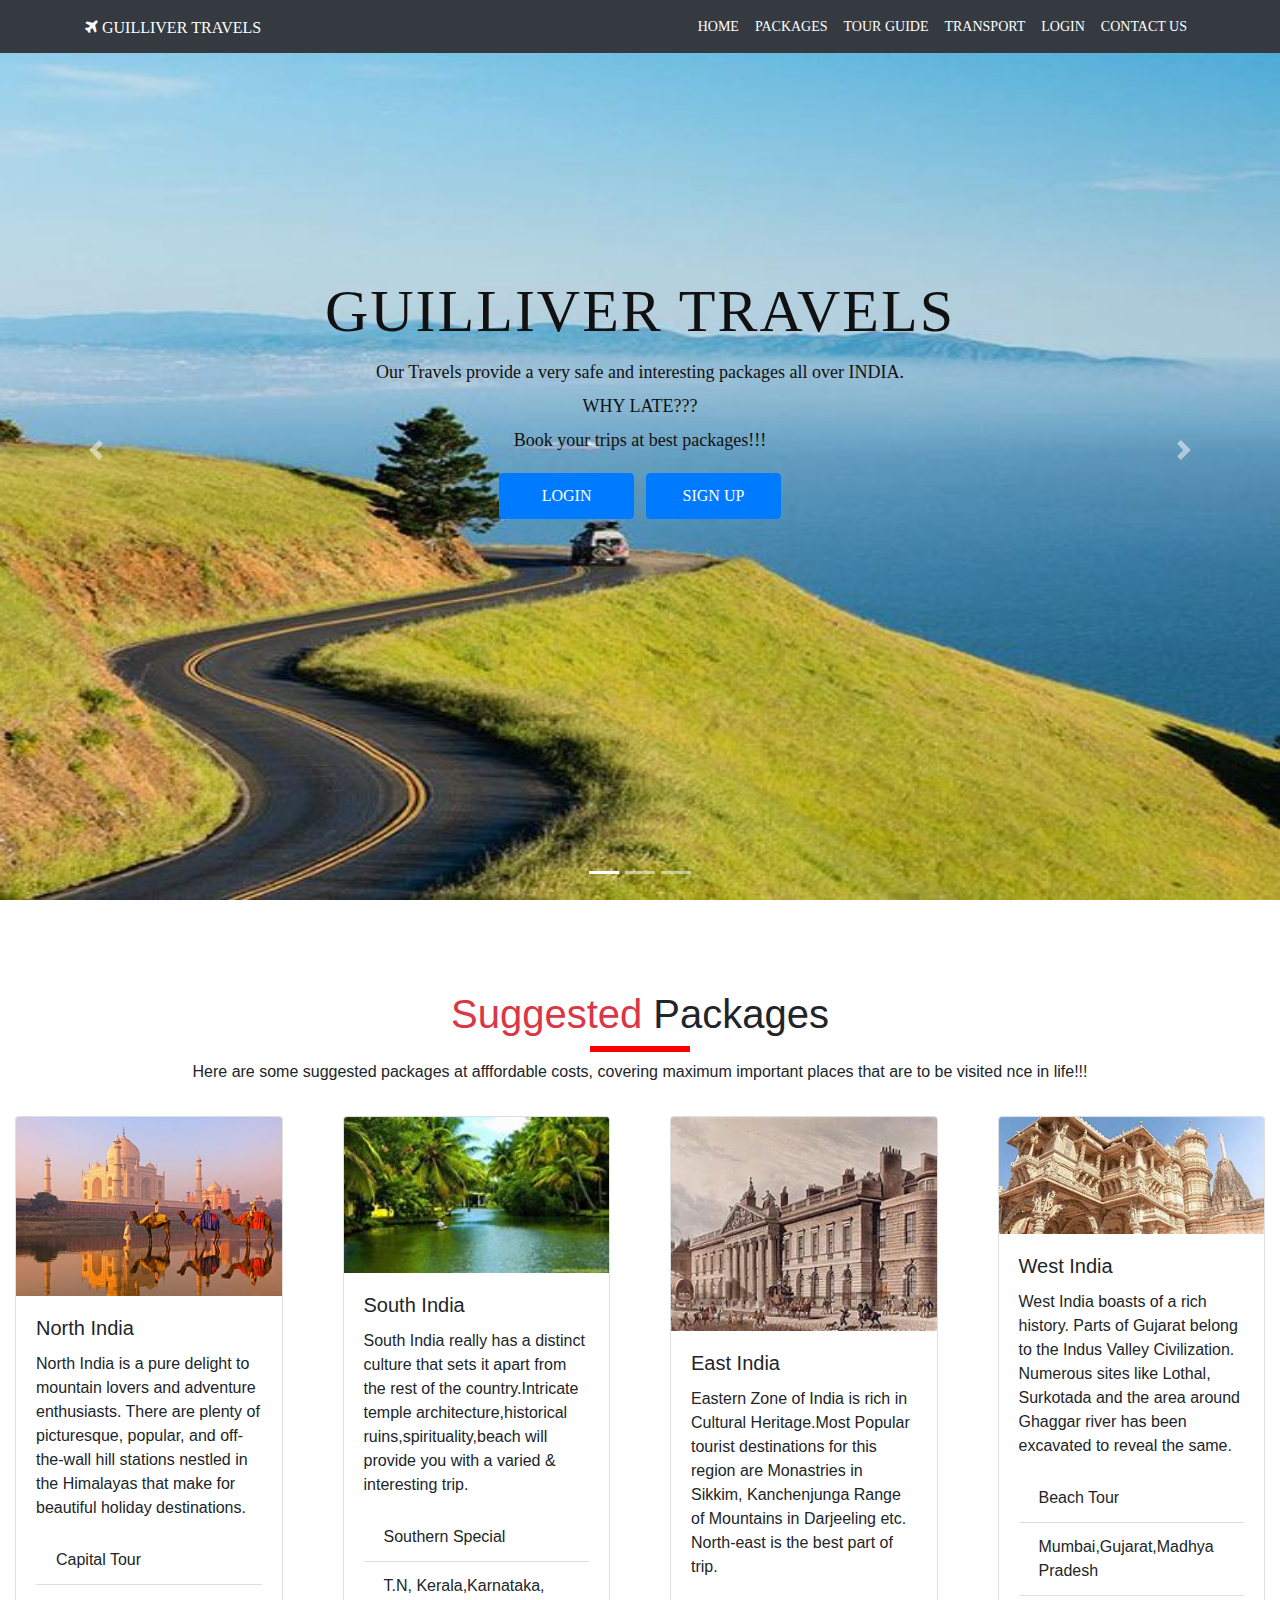
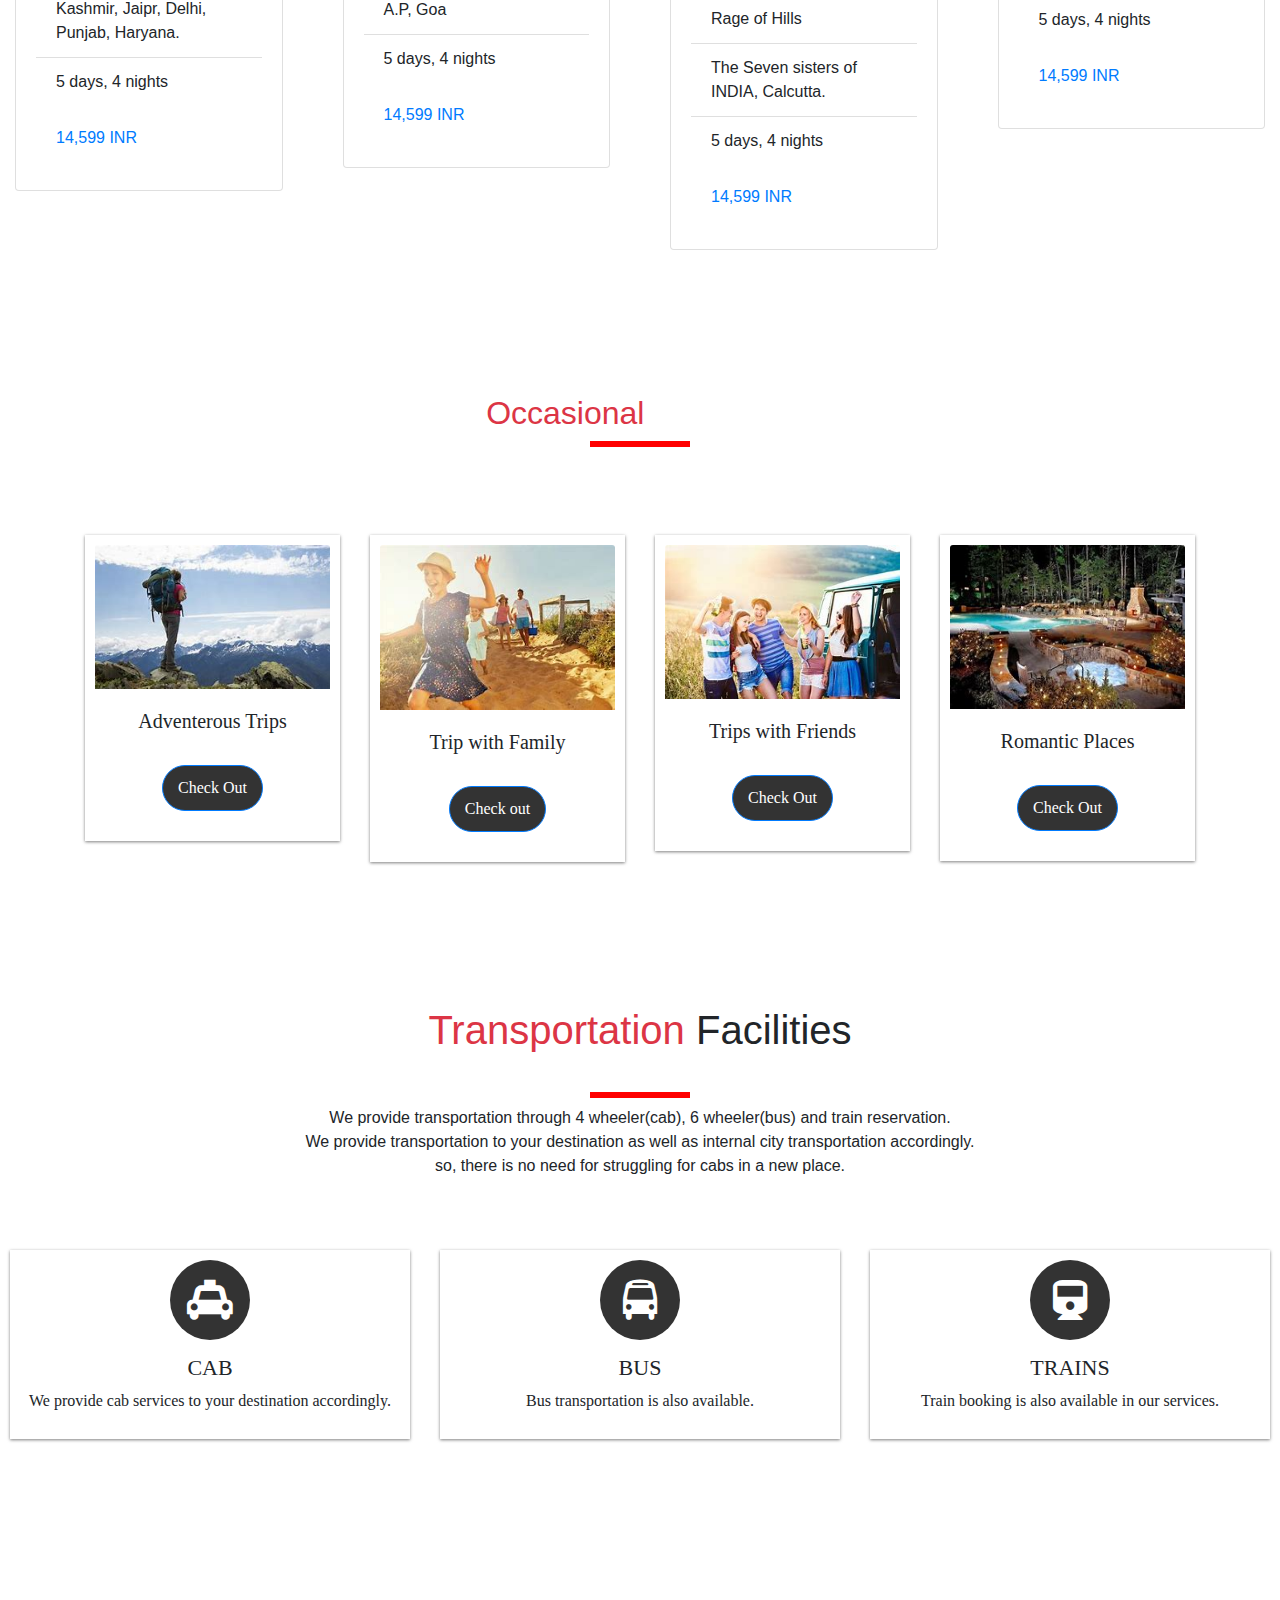
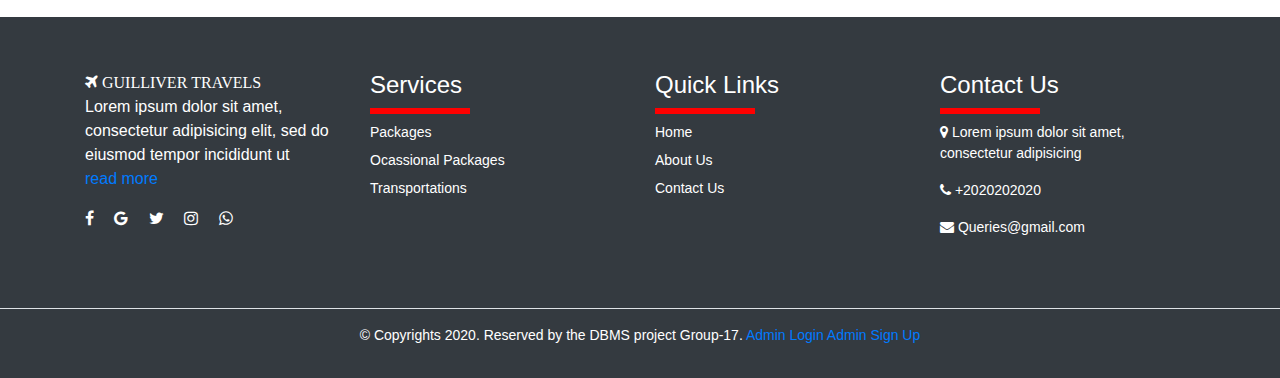
<file: travel-website/index.html>
<!DOCTYPE html>
<html lang="en" dir="ltr">
  <head>
    <meta charset="utf-8">
    <meta name="viewport" content="width-device-width, initial-scale=1.0">
    <title>Gulliver Travels</title>
    <link rel="stylesheet" href="style.css">
    <link rel="stylesheet" href="https://cdn.jsdelivr.net/npm/bootstrap@4.5.3/dist/css/bootstrap.min.css">
    <link rel="stylesheet" href="https://cdnjs.cloudflare.com/ajax/libs/twitter-bootstrap/4.5.3/css/bootstrap.min.css">
    <link rel="stylesheet" href="https://stackpath.bootstrapcdn.com/font-awesome/4.7.0/css/font-awesome.min.css">
    <link rel="stylesheet" href="https://fonts.googleapis.com/css?family=Teko&display=swap">
  </head>
  <body>


    <nav class="navbar navbar-expand-lg navbar-light fixed-top bg-dark ">
      <div class="container">
      <i class="fa fa-plane text-white" aria-hidden="true">  GUILLIVER TRAVELS</i>
      <button class="navbar-toggler" type="button" data-toggle="collapse" data-target="#navbarSupportedContent" aria-controls="navbarSupportedContent" aria-expanded="false" aria-label="Toggle navigation">
      <i class="fa fa-bars"></i>
      </button>

      <div class="collapse navbar-collapse" id="navbarSupportedContent">
       <ul class="navbar-nav ml-auto">
         <li class="nav-item active">
           <a class="nav-link" href="#">Home</a>
         </li>
         <li class="nav-item">
           <a class="nav-link" href="#Packs">Packages</a>
         </li>
         <li class="nav-item">
           <a class="nav-link" href="#Tours">Tour Guide</a>
         </li>
         <li class="nav-item">
           <a class="nav-link" href="#transport">Transport</a>
         </li>
         <li class="nav-item">
           <a class="nav-link" href="login.html">Login</a>
         </li>
         <li class="nav-item">
           <a class="nav-link" href="#contact">Contact Us</a>
         </li>
    </ul>
  </div>
</div>
</nav>


   <div id="carouselExampleIndicators" class="carousel slide" data-ride="carousel">
  <ol class="carousel-indicators">
    <li data-target="#carouselExampleIndicators" data-slide-to="0" class="active"></li>
    <li data-target="#carouselExampleIndicators" data-slide-to="1"></li>
    <li data-target="#carouselExampleIndicators" data-slide-to="2"></li>
  </ol>
  <div class="carousel-inner">
    <div class="carousel-item active">
      <img src="1.jpg" class="d-block w-100" alt="...">
      <div class="carousel-caption d-none d-md-block">
       <h5 class="animated bounceInRight" style="animation-delay: 1s">Guilliver Travels</h5>
       <p class="animated bounceInLeft" style="animation-delay: 3s">Our Travels provide a very safe and interesting packages all over INDIA.<br> WHY LATE???<BR>Book your trips at best packages!!!</p>
       <p class="animated ZoomIn" style="animation-delay: 1s"><a class="btn btn-primary col-md-3" href="login.html">Login</a> <a class="btn btn-primary col-md-3 ml-2" href="usignup.html">Sign Up</a></p>
     </div>
    </div>

    <div class="carousel-item">
      <img src="2.jpg" class="d-block w-100" alt="...">
      <div class="carousel-caption d-none d-md-block">
        <h5 class="animated slideInDown" style="animation-delay: 1s">Guilliver Travels</h5>
        <p class="animated fadeInUp" style="animation-delay: 2s">Our Travels provide a very safe and interesting packages all over INDIA.<br> WHY LATE???<BR>Book your trips at best packages!!!</p>
         <p class="animated ZoomIn" style="animation-delay: 1s"><a class="btn btn-primary col-md-3" href="login.html">Login</a><a class="btn btn-primary col-md-3 ml-2" href="usignup.html">Sign Up</a></p>
      </div>
    </div>
    <div class="carousel-item">
      <img src="5.jpg" class="d-block w-100" alt="...">
      <div class="carousel-caption d-none d-md-block">
        <h5 class="animated ZoomIn" style="animation-delay: 1s">Guilliver Travels</h5>
        <p class="animated fadeInLeft" style="animation-delay: 2s">Our Travels provide a very safe and interesting packages all over INDIA.<br> WHY LATE???<BR>Book your trips at best packages!!!</p>
          <p class="animated ZoomIn" style="animation-delay: 1s"><a class="btn btn-primary col-md-3" href="login.html">Login</a><a class="btn btn-primary col-md-3 ml-2" href="usignup.html">Sign Up</a></p>
      </div>
    </div>
  </div>
  <a class="carousel-control-prev" href="#carouselExampleIndicators" role="button" data-slide="prev">
    <span class="carousel-control-prev-icon" aria-hidden="true"></span>
    <span class="sr-only">Previous</span>
  </a>
  <a class="carousel-control-next" href="#carouselExampleIndicators" role="button" data-slide="next">
    <span class="carousel-control-next-icon" aria-hidden="true"></span>
    <span class="sr-only">Next</span>
  </a>
</div>
</div>


<script src="https://code.jquery.com/jquery-3.5.1.slim.min.js"></script>
<script src="https://cdn.jsdelivr.net/npm/popper.js@1.16.1/dist/umd/popper.min.js"></script>
<script src="https://cdn.jsdelivr.net/npm/bootstrap@4.5.3/dist/js/bootstrap.min.js"></script>


<section id=Packs>
<section class="featured">
  <div class="navya">
    <div class="row">
      <div class="col-md-12 text-center">
          <h1 class="section-title"><span class="text-danger">Suggested</span>
            Packages</h1>
            <div class="underline mr-auto ml-auto mb-2"></div>
            <p> Here are some suggested packages at afffordable costs, covering maximum important places that are to be visited nce in life!!!</p>
      </div>
    </div>
    <div class="card-deck">
      <div class="col-md-3 mt-3">
  <div class="card">
    <img src="north.jpg" class="card-img-top" alt="...">
    <div class="card-body">
      <h5 class="card-title">North India</h5>
      <p class="card-text">North India is a pure delight to mountain lovers and adventure enthusiasts. There are plenty of picturesque, popular, and off-the-wall hill stations nestled in the Himalayas that make for beautiful holiday destinations.</p>
      <ul class="list-group list-group-flush">
        <li class="list-group-item">Capital Tour</li>
        <li class="list-group-item">Kashmir, Jaipr, Delhi, Punjab, Haryana.</li>
       <li class="list-group-item">5 days, 4 nights</li>
     </ul>
     <div class="card-body">
      <a href="#" class="card-link">14,599 INR</a>
     </div>
    </div>
  </div>
</div>
  <div class="col-md-3 mt-3">
  <div class="card">
    <img src="south.jpg" class="card-img-top" alt="...">
    <div class="card-body">
      <h5 class="card-title">South India</h5>
      <p class="card-text">South India really has a distinct culture that sets it apart from the rest of the country.Intricate temple architecture,historical ruins,spirituality,beach will provide you with a varied & interesting trip.</p>
      <ul class="list-group list-group-flush">
    <li class="list-group-item">Southern Special</li>
    <li class="list-group-item">T.N, Kerala,Karnataka, A.P, Goa</li>
    <li class="list-group-item">5 days, 4 nights</li>
  </ul>
  <div class="card-body">
    <a href="#" class="card-link">14,599 INR</a>
  </div>
    </div>
  </div>
</div>
  <div class="col-md-3 mt-3">
  <div class="card">
    <img src="east.jpg" class="card-img-top" alt="...">
    <div class="card-body">
      <h5 class="card-title">East India</h5>
      <p class="card-text">Eastern Zone of India is rich in Cultural Heritage.Most Popular tourist destinations for this region are Monastries in Sikkim, Kanchenjunga Range of Mountains in Darjeeling etc. North-east is the best part of trip.</p>
      <ul class="list-group list-group-flush">
    <li class="list-group-item">Rage of Hills</li>
    <li class="list-group-item">The Seven sisters of INDIA, Calcutta.</li>
    <li class="list-group-item">5 days, 4 nights</li>
  </ul>
  <div class="card-body">
    <a href="#" class="card-link">14,599 INR</a>
  </div>
    </div>
  </div>
</div>
<div class="col-md-3 mt-3">
<div class="card">
  <img src="west.jpg" class="card-img-top" alt="...">
  <div class="card-body">
    <h5 class="card-title">West India</h5>
    <p class="card-text">West India boasts of a rich history. Parts of Gujarat belong to the Indus Valley Civilization. Numerous sites like Lothal, Surkotada and the area around Ghaggar river has been excavated to reveal the same.</p>
    <ul class="list-group list-group-flush">
    <li class="list-group-item">Beach Tour</li>
    <li class="list-group-item">Mumbai,Gujarat,Madhya Pradesh</li>
    <li class="list-group-item">5 days, 4 nights</li>
  </ul>
  <div class="card-body">
    <a href="#" class="card-link">14,599 INR</a>
  </div>
  </div>
</div>
</div>
</div>
</div>
</section>
</section>



<section id="Tours">
<section class="section text-center bg-occasions">
  <div class="container">
    <div class="row">
      <div class="col-md-12">
        <h2 class="section-title text-center text-white">
           <span class="text-danger">Occasional</span>
           Packages
        </h2>
        <div class="underline mr-auto ml-auto mb-2"></div>
        <p class="section-subtitle text-center text-white">Confused about the Trip plan???<br>
          We suggest trips according to your occassions, take a look at the suggested places.</p>
      </div>
    </div>
    <div class="row">
      <div class=" col-md-3 mt-3">
        <div class="single-service">
          <img src="7.jpg" class="card-img-top" >
          <div class="card-body">
            <h5 class="card-title">Adventerous Trips</h5>
            <a href="https://www.thrillophilia.com/blog/bucket-list-ideas-for-adventure-travellers-in-india/" class="btn btn-primary">Check Out</a>
          </div>
        </div>
      </div>
      <div class="col-md-3 mt-3">
        <div class="single-service">
          <img src="8.jpg" class="card-img-top">
          <div class="card-body">
            <h5 class="card-title">Trip with Family</h5>
            <a href="https://traveltriangle.com/blog/best-family-holiday-destinations-in-india/" class="btn btn-primary">Check out</a>
          </div>
        </div>
      </div>
      <div class=" col-md-3 mt-3">
        <div class="single-service">
          <img src="9.jpg" class="card-img-top" alt="...">
          <div class="card-body">
            <h5 class="card-title">Trips with Friends</h5>
            <a href="https://www.treebo.com/blog/places-to-visit-in-india-with-friends/" class="btn btn-primary">Check Out</a>
          </div>
        </div>
      </div>
      <div class=" col-md-3 mt-3">
        <div class="single-service">
          <img src="10.jpg" class="card-img-top" alt="...">
          <div class="card-body">
            <h5 class="card-title">Romantic Places</h5>
            <a href="https://www.treebo.com/blog/romantic-places-to-visit-in-india/#:~:text=1%20Agra.%20Not%20just%20India%2C%20but%20even%20the,10%20Rann%20of%20Kutch.%20...%20More%20items...%20" class="btn btn-primary">Check Out</a>
          </div>
        </div>
      </div>
    </div>
  </div>
</section>
</section>


<section id="transport">
<section class="features">
  <h1><span class="text-danger">Transportation</span>
     Facilities</h1>
     <div class="underline mr-auto ml-auto mb-2"></div>
     <p class="text-center">We provide transportation through 4 wheeler(cab), 6 wheeler(bus) and train reservation.<br>We provide transportation to your destination as well as internal city transportation accordingly. <br>so, there is no need for struggling for cabs in a new place. </p>
<div class="services">
  <div class="contains">
    <div class="row">
      <div class="col-lg-4 col-md-3 mt-3">
        <article class="single-service" >
           <div class="icon-box"><i class="fa fa-cab"></i></div>
           <h2>Cab</h2>
          <p>We provide cab services to your destination accordingly.</p>
        </article>
      </div>
      <div class="col-lg-4 col-md-6 mt-3">
        <article class="single-service">
          <div class="icon-box"><i class="fa fa-bus"></i></div>
          <h2>Bus</h2>
          <p>Bus transportation is also available.</p>
        </article>
      </div>
      <div class="col-lg-4 col-md-6 mt-3">
        <article class="single-service">
          <div class="icon-box"><i class="fa fa-train"></i></div>
          <h2>Trains</h2>
          <p>Train booking is also available in our services.</p>
        </article>
      </div>
    </div>
  </div>
</div>
</section>
</transport>



<section id="contact">
<footer class="bg-dark mt-5">
  <section class="section">
    <div class="container">
      <div class="row ">
        <div class="col-md-3">
             <i class="fa fa-plane text-white" aria-hidden="true">  GUILLIVER TRAVELS</i>
           <p class="text-white">Lorem ipsum dolor sit amet, consectetur adipisicing elit, sed do
             eiusmod tempor incididunt ut<br>
            <a href="#">read more</a>
           </p>
        <div class="footer-social-media">
          <i class="fa fa-facebook text-white mr-3"></i>
          <i class="fa fa-google text-white mr-3"></i>
          <i class="fa fa-twitter text-white mr-3"></i>
          <i class="fa fa-instagram text-white mr-3"></i>
          <i class="fa fa-whatsapp text-white mr-3"></i>
        </div>
      </div>
      <div class="col-md-3">
        <h4 class="text-white">Services</h4>
        <div class="underline  mb-2"></div>
        <div class="footer-link"><a href="#" class="text-white" >Packages</a></div>
          <div class="footer-link"><a href="#" class="text-white" >Ocassional Packages</a></div>
            <div class="footer-link"><a href="#" class="text-white">Transportations</a></div>
      </div>
      <div class="col-md-3">
        <h4 class="text-white">Quick Links</h4>
        <div class="underline  mb-2"></div>
        <div class="footer-link"><a href="#" class="text-white" >Home</a></div>
          <div class="footer-link"><a href="#" class="text-white" >About Us</a></div>
            <div class="footer-link"><a href="#" class="text-white">Contact Us</a></div>
      </div>
      <div class="col-md-3">
        <h4 class="text-white">Contact Us</h4>
        <div class="underline  mb-2"></div>
        <p class="text-white f-14">
         <i class="fa fa-map-marker"></i>
          Lorem ipsum dolor sit amet, consectetur adipisicing</p>
          <p class="text-white f-14">
           <i class="fa fa-phone"></i>
            <a href="tel:+2020202020" class="text-white">+2020202020</p>
            <p class="text-white f-14">
             <i class="fa fa-envelope"></i>
                <a href="mailto:navyavinnakota0905@gmail.com" class="text-white">Queries@gmail.com</p>

      </div>
        </div>
      </div>
  </section>


  <section class="py-3 border-top">
    <div class="container">
      <div class="row">
        <div class="col-md-12 text-center">
          <p class="text-white f-14">
            &copy; Copyrights 2020. Reserved by the DBMS project Group-17.
            <a href="login2.html">Admin Login</a>
            <a href="admin reg.html">Admin Sign Up</a>
          </p>

        </div>
      </div>
    </div>
  </section>
</footer>
</section>


  </body>
</html>
</file>
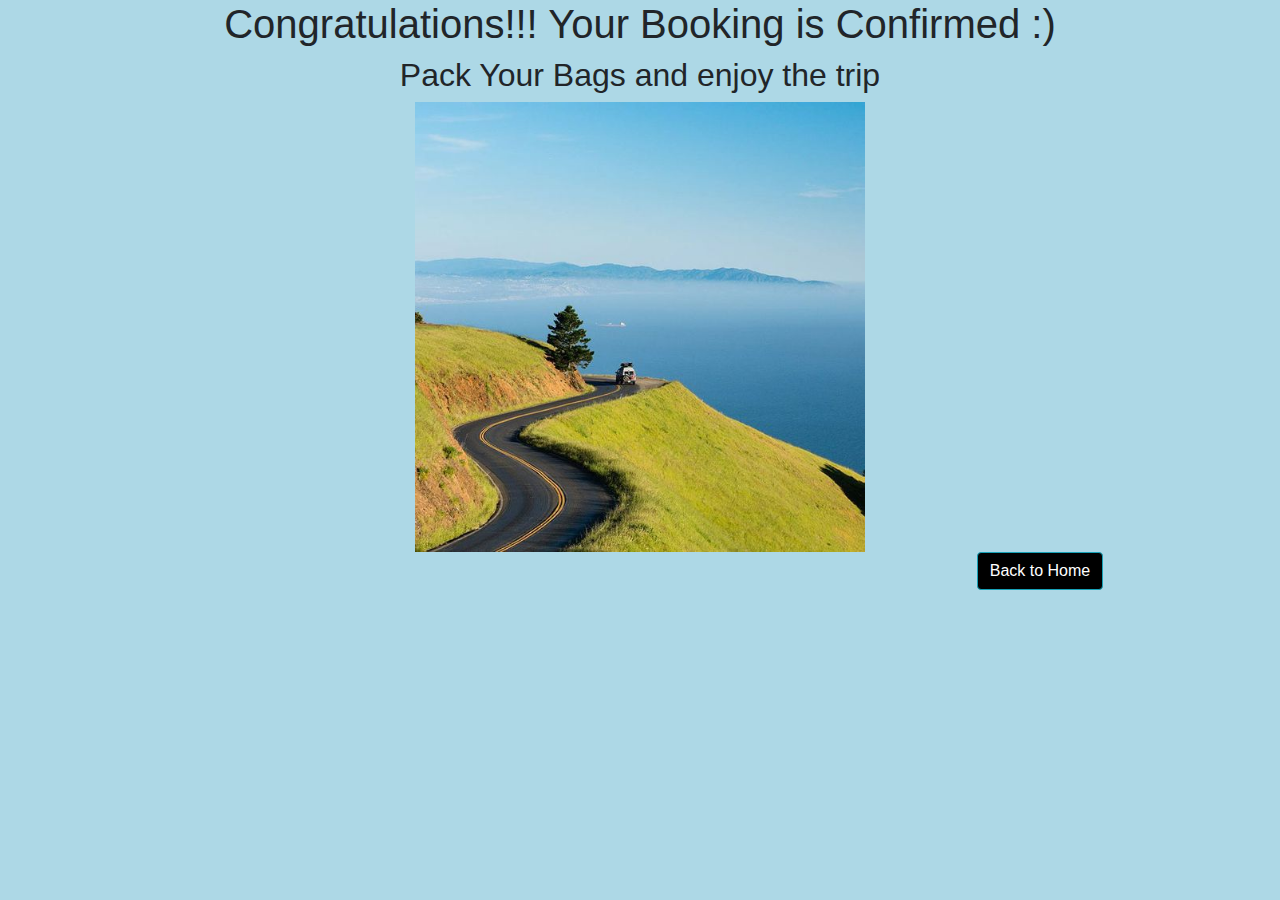
<file: travel-website/acknoweldgement.html>
<!DOCTYPE html>
<html lang="en" dir="ltr">
  <head>
    <meta charset="utf-8">
    <title>acknoweldgement</title>
    <link rel="stylesheet" href="style.css">
    <link rel="stylesheet" href="https://cdn.jsdelivr.net/npm/bootstrap@4.5.3/dist/css/bootstrap.min.css">
    <link rel="stylesheet" href="https://cdnjs.cloudflare.com/ajax/libs/twitter-bootstrap/4.5.3/css/bootstrap.min.css">
    <link rel="stylesheet" href="https://stackpath.bootstrapcdn.com/font-awesome/4.7.0/css/font-awesome.min.css">
    <link rel="stylesheet" href="https://fonts.googleapis.com/css?family=Teko&display=swap">
    <style>
      body{
        background-color: lightblue;
      }
     .pic{
       max-height: 450px;
     }
     .home{
       margin-left: 800px;

     }
     .btn {
       background-color: black;
     }
     .btn:hover {
       background-color: red;
     }
    </style>
  </head>
  <body>
    <center>
 <h1>Congratulations!!! Your Booking is Confirmed :)</h1>
 <h2> Pack Your Bags and enjoy the trip</h2>

 <div class="container">
    <img  class="pic" src="1.jpg" alt="">
</div>
<div class="home">
    <a href="userprofile.html" class="btn btn-info" role="button">Back to Home</a>
</div>
</center>
  </body>
</html>
</file>
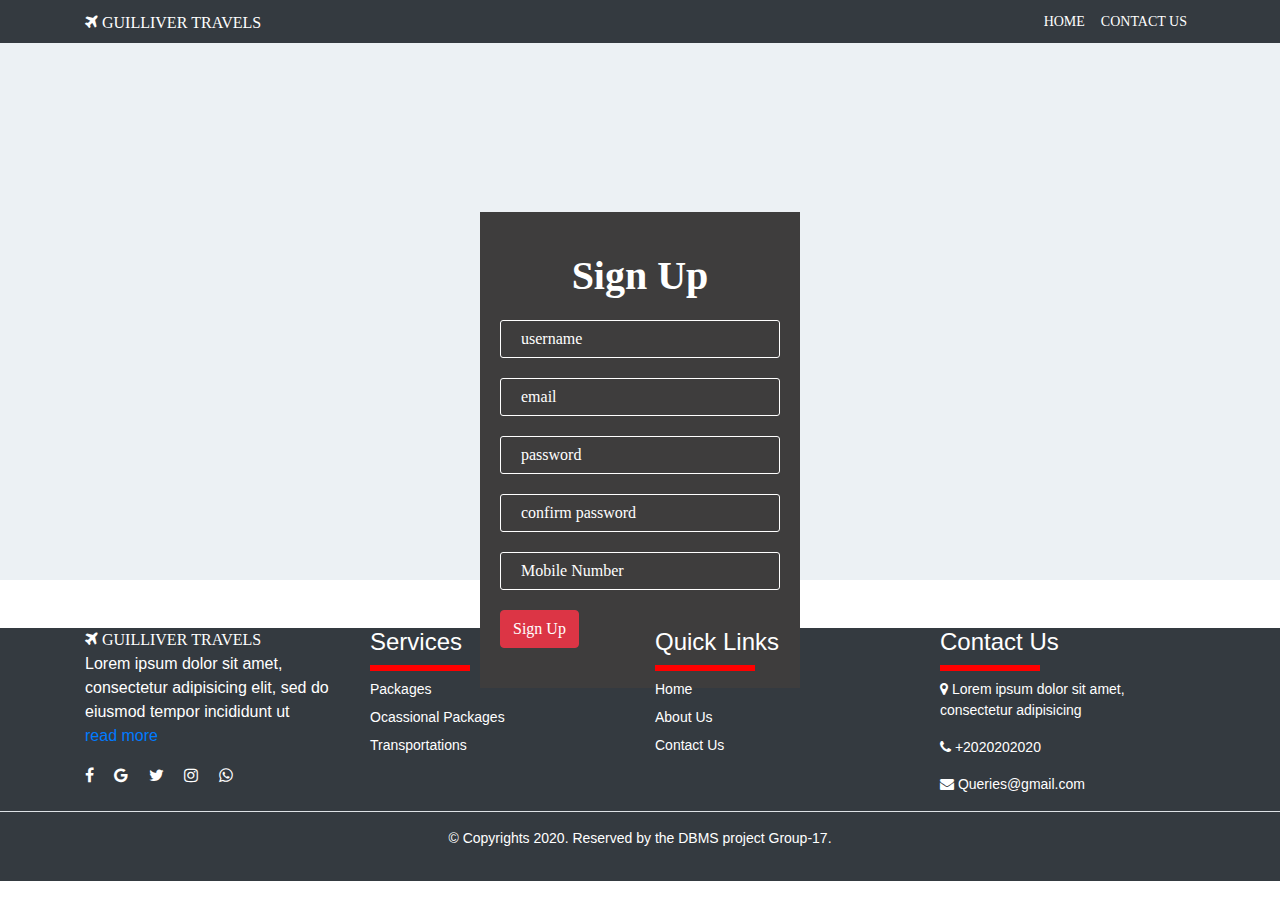
<file: travel-website/admin reg.html>
<!DOCTYPE html>
<html lang="en" dir="ltr">
  <head>
    <meta charset="utf-8">
    <title>Admin Registration</title>
    <link rel="stylesheet" href="https://cdn.jsdelivr.net/npm/bootstrap@4.5.3/dist/css/bootstrap.min.css">
    <link rel="stylesheet" href="https://cdnjs.cloudflare.com/ajax/libs/twitter-bootstrap/4.5.3/css/bootstrap.min.css">
    <link rel="stylesheet" href="https://stackpath.bootstrapcdn.com/font-awesome/4.7.0/css/font-awesome.min.css">
    <link rel="stylesheet" href="https://fonts.googleapis.com/css?family=Teko&display=swap">
    <style>
    * {
margin: 0;
padding: 0;
box-sizing: border-box;
}

.navbar-nav a{
font-family: apple;
font-size: 14px;
text-transform: uppercase;
font-weight: normal;
}


.navbar-light .navbar-nav .active > .nav-link, .navbar-light .navbar-nav .nav-link.active, .navbar-light .navbar-nav .nav-link.show, .navbar-light .navbar-nav .show > .nav-link {
color: #fff !important;
}
.navbar-light, .navbar-nav, .nav-link{
color: #fff !important;
}
.navbar-nav{
text-align: center;
}
.nav-link{
padding: .2rem 1rem;
}
.navbar-light .navbar-nav .nav-link:focus, .navbar-light .navbar-nav .nav-link:hover{
color: red !important;
}
.w-100{
height: 100vh;
}
@media only screen and (max-width: 767px) {
.navbar-nav,.ml-auto{
  background: transparet;
}
.navbar-toggler{
  padding: 1px 5px;
  font-size: 18px;
  line-height: 0.3;
  background: #fff !important;
}
}
.underline{
 width: 100px;
 height: 06px;
 background-color: red;
}

.footer-link{
  color: #fff;
  font-size: 14px;
  margin-bottom: 07px;
}
.f-14{
  font-size: 14px;
}
*{
  margin:0;
  padding:0;
}
.adr{
  padding-top: 80px;
  padding-bottom: 500px;
  background: #ecf1f4;
  font-family: apple;
}
.form-wrap{
  width: 320px;
  background: #3e3d3d;
  padding: 40px 20px;
  box-sizing: border-box;
  position: absolute;
  left: 50%;
  top: 50%;
  transform: translate(-50%, -50%);
}
h1{
  text-align: center;
  color: white;
  font-weight: bold;
  margin-bottom: 20px;
  font-family: apple;
}
input{
  width: 100%;
  background: none;
  border: 1px solid #fff;
  border-radius: 3px;
  padding: 6px 20px;
  box-sizing: border-box;
  font-size: 16px;
  margin-bottom: 20px;
}
input[type="button"]{
  background: white;
  border: 0;
  cursor: pointer;
  color: #3e3d3d;
}
input[type="button"]:hover{
  background: red;
  transition: .6s ease;
}
::placeholder{
  color: white;
}
    </style>
  </head>
  <body>
    <nav class="navbar navbar-expand-lg navbar-light fixed-top bg-dark ">
      <div class="container">
      <i class="fa fa-plane text-white" aria-hidden="true">  GUILLIVER TRAVELS</i>
      <button class="navbar-toggler" type="button" data-toggle="collapse" data-target="#navbarSupportedContent" aria-controls="navbarSupportedContent" aria-expanded="false" aria-label="Toggle navigation">
      <i class="fa fa-bars"></i>
      </button>

      <div class="collapse navbar-collapse" id="navbarSupportedContent">
       <ul class="navbar-nav ml-auto">
         <li class="nav-item active">
           <a class="nav-link" href="index.html">Home</a>
         </li>
         <li class="nav-item">
           <a class="nav-link" href="#contact">Contact Us</a>
         </li>
    </ul>
  </div>
</div>
</nav>
<section class="adr" id="adr">
<div class="form-wrap">
<form action= "Asignup.php" method="POST">
  <h1>Sign Up</h1>
  <div class="input-field">
  <input type="text" placeholder="username" name="username">
</div>
<div class="input-field">
  <input type="email" placeholder="email" name="email">
</div>
<div class="input-field">
  <input type="password" name="password" placeholder="password">
</div>
<div class="input-field">
  <input type="password" name="confirm" placeholder="confirm password">
</div>
<div class="input-field">
  <input type="text" name="mobile" placeholder="Mobile Number">
</div>
<button type="submit" class="btn btn-danger" >Sign Up</button>
      </div>
</form>
</div>


</section>
<section id="contact">
<footer class="bg-dark mt-5">
  <section class="section">
    <div class="container">
      <div class="row ">
        <div class="col-md-3">
             <i class="fa fa-plane text-white" aria-hidden="true">  GUILLIVER TRAVELS</i>
           <p class="text-white">Lorem ipsum dolor sit amet, consectetur adipisicing elit, sed do
             eiusmod tempor incididunt ut<br>
            <a href="#">read more</a>
           </p>
        <div class="footer-social-media">
          <i class="fa fa-facebook text-white mr-3"></i>
          <i class="fa fa-google text-white mr-3"></i>
          <i class="fa fa-twitter text-white mr-3"></i>
          <i class="fa fa-instagram text-white mr-3"></i>
          <i class="fa fa-whatsapp text-white mr-3"></i>
        </div>
      </div>
      <div class="col-md-3">
        <h4 class="text-white">Services</h4>
        <div class="underline  mb-2"></div>
        <div class="footer-link"><a href="#" class="text-white" >Packages</a></div>
          <div class="footer-link"><a href="#" class="text-white" >Ocassional Packages</a></div>
            <div class="footer-link"><a href="#" class="text-white">Transportations</a></div>
      </div>
      <div class="col-md-3">
        <h4 class="text-white">Quick Links</h4>
        <div class="underline  mb-2"></div>
        <div class="footer-link"><a href="#" class="text-white" >Home</a></div>
          <div class="footer-link"><a href="#" class="text-white" >About Us</a></div>
            <div class="footer-link"><a href="#" class="text-white">Contact Us</a></div>
      </div>
      <div class="col-md-3">
        <h4 class="text-white">Contact Us</h4>
        <div class="underline  mb-2"></div>
        <p class="text-white f-14">
         <i class="fa fa-map-marker"></i>
          Lorem ipsum dolor sit amet, consectetur adipisicing</p>
          <p class="text-white f-14">
           <i class="fa fa-phone"></i>
            <a href="tel:+2020202020" class="text-white">+2020202020</p>
            <p class="text-white f-14">
             <i class="fa fa-envelope"></i>
                <a href="mailto:navyavinnakota0905@gmail.com" class="text-white">Queries@gmail.com</p>

      </div>
        </div>
      </div>
  </section>


  <section class="py-3 border-top">
    <div class="container">
      <div class="row">
        <div class="col-md-12 text-center">
          <p class="text-white f-14">
            &copy; Copyrights 2020. Reserved by the DBMS project Group-17.
          </p>
        </div>
      </div>
    </div>
  </section>
</footer>
</section>
  </body>
</html>
</file>
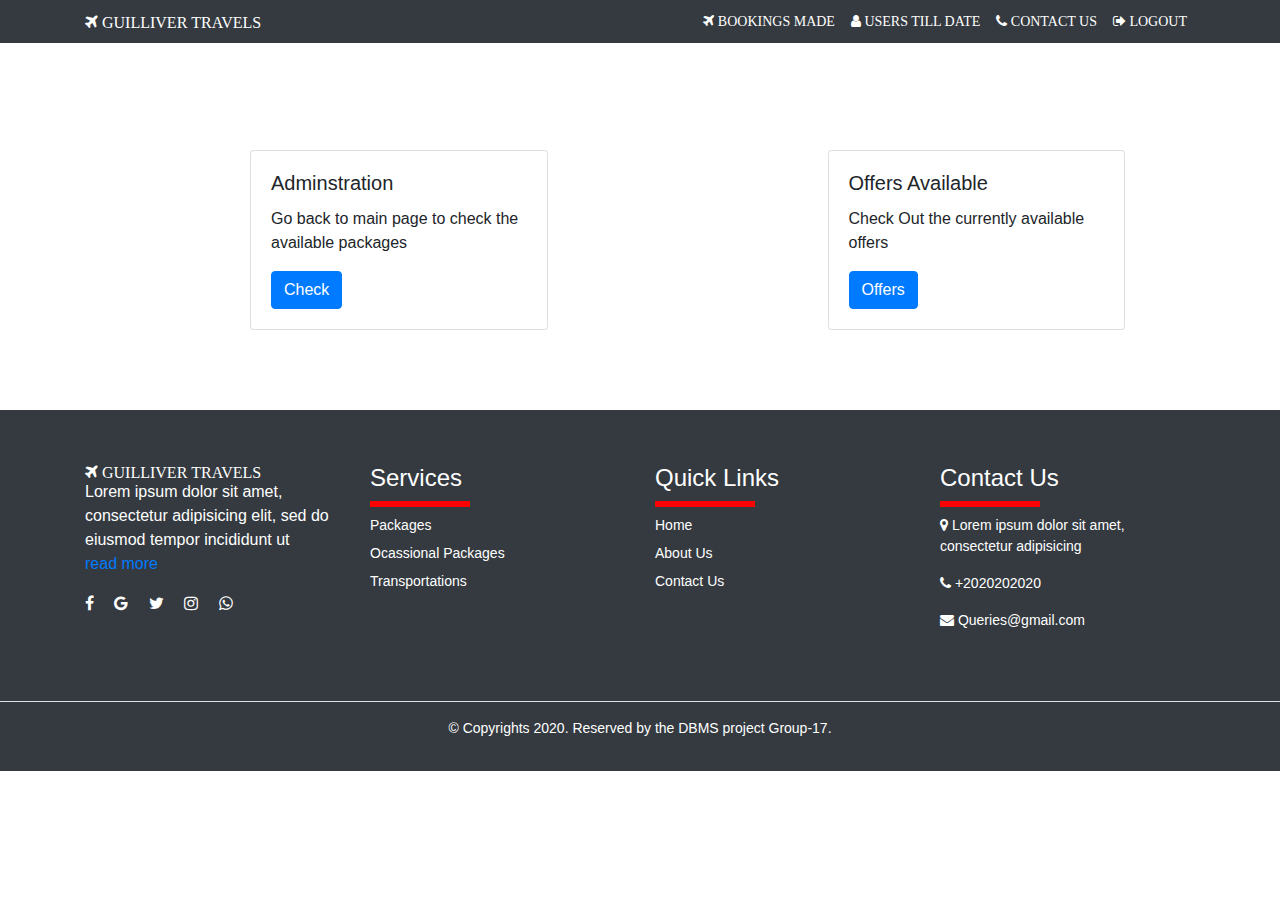
<file: travel-website/admin.html>
<html>
<head>
  <meta charset="UTF-8">
  <meta name="viewport" content="width=device-width, initial-scale=1.0">
  <meta http-equiv="X-UA-Compatible" content="ie=edge">
  <title>
   MY Profile
  </title>
  <link rel="stylesheet" href="https://cdn.jsdelivr.net/npm/bootstrap@4.5.3/dist/css/bootstrap.min.css">
      <link rel="stylesheet" href="https://cdnjs.cloudflare.com/ajax/libs/twitter-bootstrap/4.5.3/css/bootstrap.min.css">
      <link rel="stylesheet" href="https://stackpath.bootstrapcdn.com/font-awesome/4.7.0/css/font-awesome.min.css">
      <link rel="stylesheet" href="https://fonts.googleapis.com/css?family=Teko&display=swap">
      <style>
      .navbar-nav a{
        font-family: apple;
        font-size: 14px;
        text-transform: uppercase;
        font-weight: normal;
      }


      .navbar-light .navbar-nav .active > .nav-link, .navbar-light .navbar-nav .nav-link.active, .navbar-light .navbar-nav .nav-link.show, .navbar-light .navbar-nav .show > .nav-link {
      	color: #fff !important;
      }
      .navbar-light, .navbar-nav, .nav-link{
        color: #fff !important;
      }
      .navbar-nav{
        text-align: center;
      }
      .nav-link{
        padding: .2rem 1rem;
      }
      .navbar-light .navbar-nav .nav-link:focus, .navbar-light .navbar-nav .nav-link:hover{
        color: red !important;
      }

.section{
  padding-top: 54px;
  padding-bottom: 54px;
}
.underline{
 width: 100px;
 height: 06px;
 background-color: red;
}
.bg-occasions{
  background-image:url('3.jpg');
  background-size: cover;
  background-position: center center;
  background-repeat: no-repeat;
  position: relative;
  background-attachment: fixed;
}
.heading{
  color: red;
  font-size: 22px;
  font-family: apple;
  font-weight: 500;
  text-align: center;
  padding-bottom: 25px;
}
.h1, h1 {
	font-size: 1.3 rem;
}
.footer-link{
  color: #fff;
  font-size: 14px;
  margin-bottom: 07px;
}
.f-14{
  font-size: 14px;

}

.col-sm-3{
  margin-left: 250px;
  padding-top: 150px !important;
  padding-bottom: 80px;
}

      </style>
  </head>
</head>
<body>
  <nav class="navbar navbar-expand-lg navbar-light fixed-top bg-dark ">
    <div class="container">
    <i class="fa fa-plane text-white" aria-hidden="true">  GUILLIVER TRAVELS</i>
    <button class="navbar-toggler" type="button" data-toggle="collapse" data-target="#navbarSupportedContent" aria-controls="navbarSupportedContent" aria-expanded="false" aria-label="Toggle navigation">
    <i class="fa fa-bars"></i>
    </button>

    <div class="collapse navbar-collapse" id="navbarSupportedContent">
     <ul class="navbar-nav ml-auto">

       <li class="nav-item">
        <a class="nav-link active" href="bookingsmade.php">
         <i class="fa fa-plane"></i>
         Bookings Made
        </a>
       </li>
       <li class="nav-item">
        <a class="nav-link active" href="logins.php">
         <i class="fa fa-user"></i>
         Users Till Date
        </a>
       </li>
       <li class="nav-item">
         <a class="nav-link" href="#contact text-white">
          <i class="fa fa-phone text-white"></i>
           Contact Us</a>
       </li>
       <li class="nav-item">
         <a class="nav-link" href="index.html">
                <i class="fa fa-sign-out text-white"></i>
           Logout</a>
       </li>
  </ul>
</div>
</div>
</nav>


<section id="pic">
  <div class="row">
  <div class="col-sm-3">
    <div class="card">
      <div class="card-body">
        <h5 class="card-title">Adminstration</h5>
        <p class="card-text">Go back to main page to check the available packages</p>
        <a href="index.html" class="btn btn-primary">Check</a>
      </div>
    </div>
  </div>
  <div class="col-sm-3">
    <div class="card">
      <div class="card-body">
        <h5 class="card-title">Offers Available</h5>
        <p class="card-text">Check Out the currently available offers</p>
        <a href="#" class="btn btn-primary">Offers</a>
      </div>
    </div>
  </div>
</div>
</section>
</div>
  </form>
</div>
</div>

<section id="contact">
<footer class="bg-dark">
  <section class="section">
    <div class="container">
      <div class="row">
        <div class="col-md-3">
             <i class="fa fa-plane text-white" aria-hidden="true">  GUILLIVER TRAVELS</i>
           <p class="text-white">Lorem ipsum dolor sit amet, consectetur adipisicing elit, sed do
             eiusmod tempor incididunt ut<br>
            <a href="#">read more</a>
           </p>
        <div class="footer-social-media">
          <i class="fa fa-facebook text-white mr-3"></i>
          <i class="fa fa-google text-white mr-3"></i>
          <i class="fa fa-twitter text-white mr-3"></i>
          <i class="fa fa-instagram text-white mr-3"></i>
          <i class="fa fa-whatsapp text-white mr-3"></i>
        </div>
      </div>
      <div class="col-md-3">
        <h4 class="text-white">Services</h4>
        <div class="underline  mb-2"></div>
        <div class="footer-link"><a href="#" class="text-white" >Packages</a></div>
          <div class="footer-link"><a href="#" class="text-white" >Ocassional Packages</a></div>
            <div class="footer-link"><a href="#" class="text-white">Transportations</a></div>
      </div>
      <div class="col-md-3">
        <h4 class="text-white">Quick Links</h4>
        <div class="underline  mb-2"></div>
        <div class="footer-link"><a href="#" class="text-white" >Home</a></div>
          <div class="footer-link"><a href="#" class="text-white" >About Us</a></div>
            <div class="footer-link"><a href="#" class="text-white">Contact Us</a></div>
      </div>
      <div class="col-md-3">
        <h4 class="text-white">Contact Us</h4>
        <div class="underline  mb-2"></div>
        <p class="text-white f-14">
         <i class="fa fa-map-marker"></i>
          Lorem ipsum dolor sit amet, consectetur adipisicing</p>
          <p class="text-white f-14">
           <i class="fa fa-phone"></i>
            <a href="tel:+2020202020" class="text-white">+2020202020</p>
            <p class="text-white f-14">
             <i class="fa fa-envelope"></i>
                <a href="mailto:navyavinnakota0905@gmail.com" class="text-white">Queries@gmail.com</p>

      </div>
        </div>
      </div>
  </section>

  <section class="py-3 border-top">
    <div class="container">
      <div class="row">
        <div class="col-md-12 text-center">
          <p class="text-white f-14">
            &copy; Copyrights 2020. Reserved by the DBMS project Group-17.
          </p>
        </div>
      </div>
    </div>
  </section>
</footer>
</section>

</body>
</html>
</file>
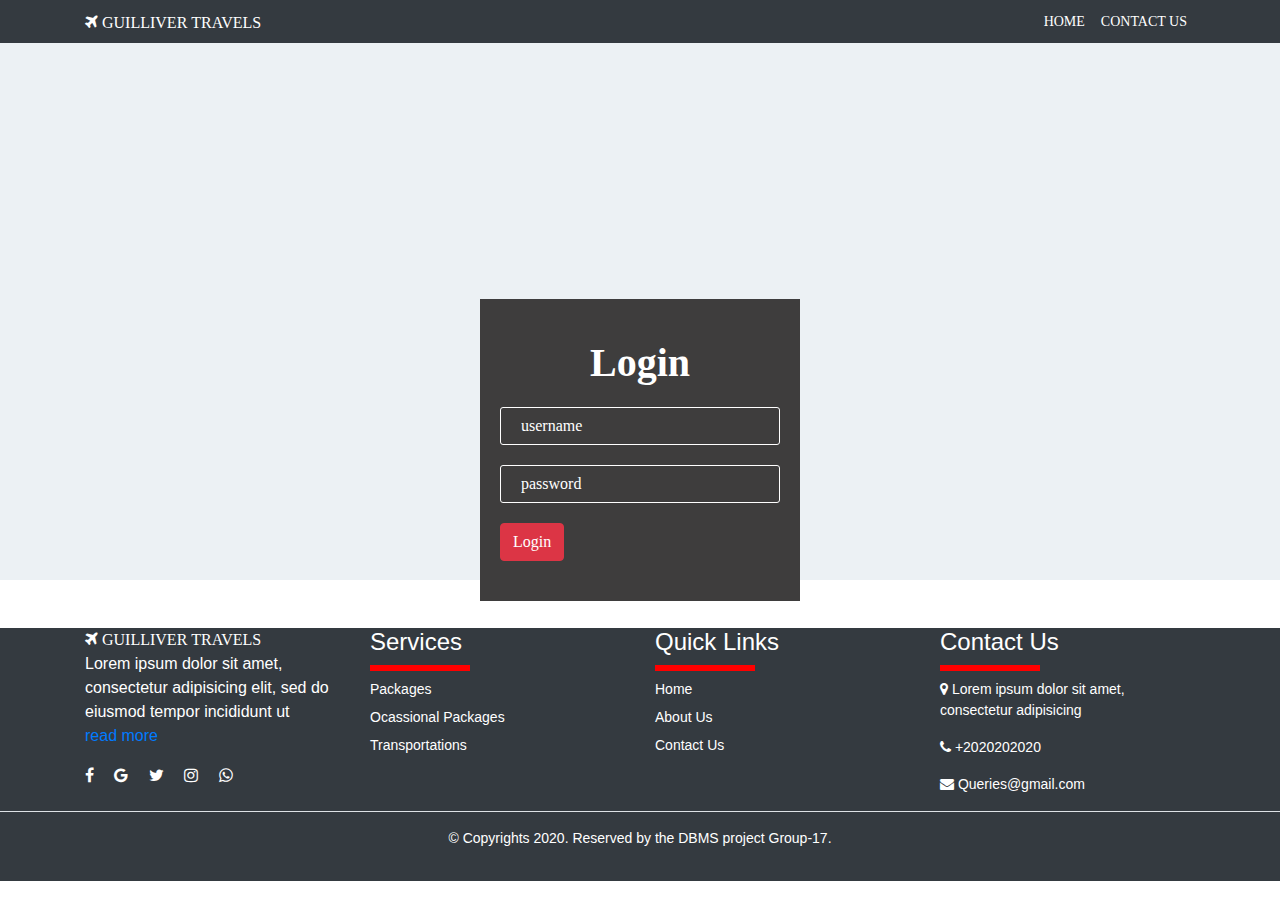
<file: travel-website/login2.html>
<!DOCTYPE html>
<html lang="en" dir="ltr">
  <head>
    <meta charset="utf-8">
    <title>Admin Login</title>
    <link rel="stylesheet" href="https://cdn.jsdelivr.net/npm/bootstrap@4.5.3/dist/css/bootstrap.min.css">
    <link rel="stylesheet" href="https://cdnjs.cloudflare.com/ajax/libs/twitter-bootstrap/4.5.3/css/bootstrap.min.css">
    <link rel="stylesheet" href="https://stackpath.bootstrapcdn.com/font-awesome/4.7.0/css/font-awesome.min.css">
    <link rel="stylesheet" href="https://fonts.googleapis.com/css?family=Teko&display=swap">
    <style>
    * {
margin: 0;
padding: 0;
box-sizing: border-box;
}

.navbar-nav a{
font-family: apple;
font-size: 14px;
text-transform: uppercase;
font-weight: normal;
}


.navbar-light .navbar-nav .active > .nav-link, .navbar-light .navbar-nav .nav-link.active, .navbar-light .navbar-nav .nav-link.show, .navbar-light .navbar-nav .show > .nav-link {
color: #fff !important;
}
.navbar-light, .navbar-nav, .nav-link{
color: #fff !important;
}
.navbar-nav{
text-align: center;
}
.nav-link{
padding: .2rem 1rem;
}
.navbar-light .navbar-nav .nav-link:focus, .navbar-light .navbar-nav .nav-link:hover{
color: red !important;
}
.w-100{
height: 100vh;
}
@media only screen and (max-width: 767px) {
.navbar-nav,.ml-auto{
  background: transparet;
}
.navbar-toggler{
  padding: 1px 5px;
  font-size: 18px;
  line-height: 0.3;
  background: #fff !important;
}
}
.underline{
 width: 100px;
 height: 06px;
 background-color: red;
}

.footer-link{
  color: #fff;
  font-size: 14px;
  margin-bottom: 07px;
}
.f-14{
  font-size: 14px;
}
*{
  margin:0;
  padding:0;
}
.adr{
  padding-top: 80px;
  padding-bottom: 500px;
  background: #ecf1f4;
  font-family: apple;
}
.form-wrap{
  width: 320px;
  background: #3e3d3d;
  padding: 40px 20px;
  box-sizing: border-box;
  position: absolute;
  left: 50%;
  top: 50%;
  transform: translate(-50%, -50%);
}
h1{
  text-align: center;
  color: white;
  font-weight: bold;
  margin-bottom: 20px;
  font-family: apple;
}
input{
  width: 100%;
  background: none;
  border: 1px solid #fff;
  border-radius: 3px;
  padding: 6px 20px;
  box-sizing: border-box;
  font-size: 16px;
  margin-bottom: 20px;
}
::placeholder{
  color: white;
}
    </style>
  </head>
  <body>
    <nav class="navbar navbar-expand-lg navbar-light fixed-top bg-dark ">
      <div class="container">
      <i class="fa fa-plane text-white" aria-hidden="true">  GUILLIVER TRAVELS</i>
      <button class="navbar-toggler" type="button" data-toggle="collapse" data-target="#navbarSupportedContent" aria-controls="navbarSupportedContent" aria-expanded="false" aria-label="Toggle navigation">
      <i class="fa fa-bars"></i>
      </button>

      <div class="collapse navbar-collapse" id="navbarSupportedContent">
       <ul class="navbar-nav ml-auto">
         <li class="nav-item active">
           <a class="nav-link" href="index.html">Home</a>
         </li>
         <li class="nav-item">
           <a class="nav-link" href="#contact">Contact Us</a>
         </li>
    </ul>
  </div>
</div>
</nav>
<section class="adr" id="adr">
<div class="form-wrap">
<form action= "Alogin.php" method="POST">
  <h1>Login</h1>
  <div class="input-field">
  <input type="text" placeholder="username" name="username">
</div>
<div class="input-field">
  <input type="password" name="password" placeholder="password">
</div>
<button type="submit" class="btn btn-danger" >Login</button>
</form>
</div>
</section>
<section id="contact">
<footer class="bg-dark mt-5">
  <section class="section">
    <div class="container">
      <div class="row ">
        <div class="col-md-3">
             <i class="fa fa-plane text-white" aria-hidden="true">  GUILLIVER TRAVELS</i>
           <p class="text-white">Lorem ipsum dolor sit amet, consectetur adipisicing elit, sed do
             eiusmod tempor incididunt ut<br>
            <a href="#">read more</a>
           </p>
        <div class="footer-social-media">
          <i class="fa fa-facebook text-white mr-3"></i>
          <i class="fa fa-google text-white mr-3"></i>
          <i class="fa fa-twitter text-white mr-3"></i>
          <i class="fa fa-instagram text-white mr-3"></i>
          <i class="fa fa-whatsapp text-white mr-3"></i>
        </div>
      </div>
      <div class="col-md-3">
        <h4 class="text-white">Services</h4>
        <div class="underline  mb-2"></div>
        <div class="footer-link"><a href="#" class="text-white" >Packages</a></div>
          <div class="footer-link"><a href="#" class="text-white" >Ocassional Packages</a></div>
            <div class="footer-link"><a href="#" class="text-white">Transportations</a></div>
      </div>
      <div class="col-md-3">
        <h4 class="text-white">Quick Links</h4>
        <div class="underline  mb-2"></div>
        <div class="footer-link"><a href="#" class="text-white" >Home</a></div>
          <div class="footer-link"><a href="#" class="text-white" >About Us</a></div>
            <div class="footer-link"><a href="#" class="text-white">Contact Us</a></div>
      </div>
      <div class="col-md-3">
        <h4 class="text-white">Contact Us</h4>
        <div class="underline  mb-2"></div>
        <p class="text-white f-14">
         <i class="fa fa-map-marker"></i>
          Lorem ipsum dolor sit amet, consectetur adipisicing</p>
          <p class="text-white f-14">
           <i class="fa fa-phone"></i>
            <a href="tel:+2020202020" class="text-white">+2020202020</p>
            <p class="text-white f-14">
             <i class="fa fa-envelope"></i>
                <a href="mailto:navyavinnakota0905@gmail.com" class="text-white">Queries@gmail.com</p>

      </div>
        </div>
      </div>
  </section>


  <section class="py-3 border-top">
    <div class="container">
      <div class="row">
        <div class="col-md-12 text-center">
          <p class="text-white f-14">
            &copy; Copyrights 2020. Reserved by the DBMS project Group-17.
          </p>
        </div>
      </div>
    </div>
  </section>
</footer>
</section>
  </body>
</html>
</file>
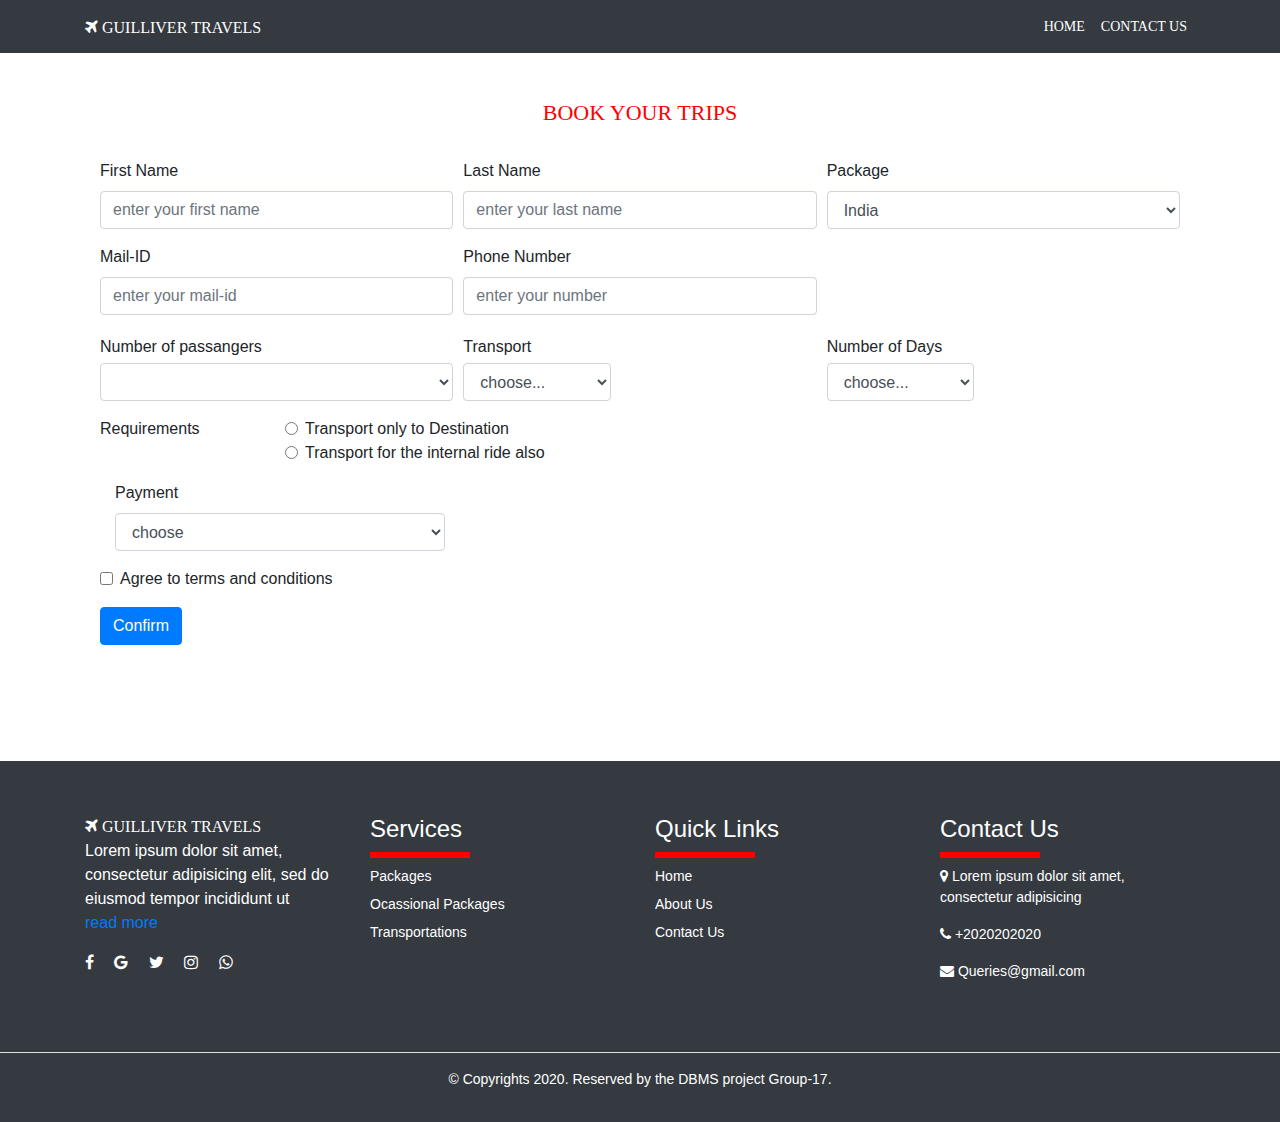
<file: travel-website/Registration.html>
<!DOCTYPE html>
<html lang="en" dir="ltr">
  <head>
    <meta charset="utf-8">
    <title>Bookings</title>
    <link rel="stylesheet" href="master.css">
    <link rel="stylesheet" href="https://cdn.jsdelivr.net/npm/bootstrap@4.5.3/dist/css/bootstrap.min.css">
    <link rel="stylesheet" href="https://cdnjs.cloudflare.com/ajax/libs/twitter-bootstrap/4.5.3/css/bootstrap.min.css">
    <link rel="stylesheet" href="https://stackpath.bootstrapcdn.com/font-awesome/4.7.0/css/font-awesome.min.css">
    <link rel="stylesheet" href="https://fonts.googleapis.com/css?family=Teko&display=swap">
  </head>
  <body>

    <nav class="navbar navbar-expand-lg navbar-light fixed-top bg-dark ">
      <div class="container">
      <i class="fa fa-plane text-white" aria-hidden="true">  GUILLIVER TRAVELS</i>
      <button class="navbar-toggler" type="button" data-toggle="collapse" data-target="#navbarSupportedContent" aria-controls="navbarSupportedContent" aria-expanded="false" aria-label="Toggle navigation">
      <i class="fa fa-bars"></i>
      </button>

      <div class="collapse navbar-collapse" id="navbarSupportedContent">
       <ul class="navbar-nav ml-auto">
         <li class="nav-item active">
           <a class="nav-link" href="userprofile.html">Home</a>
         </li>
         <li class="nav-item">
           <a class="nav-link" href="#contact">Contact Us</a>
         </li>
    </ul>
  </div>
</div>
</nav>


 <form  action="backend.php" class="containes" method="post">
   <h1 class="heading">BOOK YOUR TRIPS</h1>
   <div class="form-row">
   <div class="form-group col-md-4">
  <label for="name">First Name</label>
  <input type="text" class="form-control" id="fname" placeholder="enter your first name" name="fname">
</div>
<div class="form-group col-md-4">
  <label for="l-name">Last Name</label>
  <input type="text" class="form-control" id="lname" placeholder="enter your last name" name="lname">
</div>
<div class="form-group col-md-4">
  <label for="inputState">Package</label>
  <select id="inputState" class="form-control" name="package">
    <option selected>India</option>
    <option>North-India</option>
      <option>South-India</option>
        <option>East-India</option>
          <option>West-India</option>
  </select>
</div>
</div>
<div class="form-row">
<div class="form-group col-md-4">
  <label for="e-mail">Mail-ID</label>
  <input type="email" class="form-control" id="e-mail" placeholder="enter your mail-id" name="mail">
</div>
  <div class="form-group col-md-4">
    <label for="phone">Phone Number</label>
    <input type="text" class="form-control" id="phone" placeholder="enter your number" name="phone">
  </div>
</div>
</div>


<div class="form-row">
  <div class="form-group col-md-4">
  <label class="my-1 mr-2" for="inputState">Number of passangers</label>
  <select class="form-control" id="nopass" placeholder="choose" name="nopass">
    <option selected></option>
    <option value="1">1</option>
    <option value="2">2</option>
    <option value="3">3</option>
    <option value="4">4</option>
    <option value="5">5</option>
    <option value="6">6</option>
    <option value="7">7</option>
    <option value="8">8</option>
    <option value="9">9</option>
    <option value="10">10</option>
    <option value="11">11-15</option>
    <option value="12">16-20</option>
    <option value="13">More...</option>
</select>
</div>
  <div class="form-group col-md-4 ">
    <label class="my-1 mr-2" for="inputState">Transport</label>
    <select class="form-control col-md-5" id="transport" name="transport">
      <option selected>choose...</option>
      <option value="1">Car</option>
      <option value="2">Bus</option>
      <option value="3">Train</option>
    </select>
    </div>
  <div class="form-group col-md-4">
    <label class="my-1 mr-2" for="inputState">Number of Days</label>
    <select class="form-control col-md-5" id="days" name="days">
      <option selected>choose...</option>
      <option value="1">1 day holiday</option>
      <option value="2">1 night, 2days</option>
      <option value="3">2 nights, 3 days</option>
      <option value="4">3 nights, 4 days</option>
      <option value="5">4 nights, 5 days</option>
      <option value="6">1 week trip</option>
      <option value="7">10 days Trip</option>
      <option value="8">2 weeks Trip</option>
    </select>
    </div>
  </div>
  <fieldset class="form-group">
   <div class="row">
     <legend class="col-form-label col-sm-2 pt-0">Requirements</legend>
     <div class="col-sm-10">
       <div class="form-check" name="gridRadios">
         <input class="form-check-input" type="radio"  id="gridRadios1" value="option1" >
         <label class="form-check-label" for="gridRadios">
           Transport only to Destination
         </label>
       </div>
       <div class="form-check">
         <input class="form-check-input" type="radio" id="gridRadios2" value="option2" >
         <label class="form-check-label" for="gridRadios">
           Transport for the internal ride also
         </label>
       </div>
     </div>
   </div>
 </fieldset>
 <div class="form-group col-md-4">
   <label for="inputState">Payment</label>
   <select id="inputState" class="form-control" name="payment">
     <option selected>choose</option>
     <option>Offline Payment</option>
        <option  disabled value="">Online Payment</option>
      </select>
    </div>
<div class="form-group">
    <div class="form-check">
      <input class="form-check-input" type="checkbox" value="" id="invalidCheck" name="box" required>
      <label class="form-check-label" for="invalidCheck">
        Agree to terms and conditions
      </label>
      <div class="invalid-feedback">
        You must agree before submitting.
      </div>
    </div>
  </div>
<div class="form-group col-md-25">
<button type="submit" class="btn btn-primary" name="confirm">Confirm</button>
</div>
</form>

<section id="contact">
<footer class="bg-dark">
  <section class="section">
    <div class="container">
      <div class="row">
        <div class="col-md-3">
             <i class="fa fa-plane text-white" aria-hidden="true">  GUILLIVER TRAVELS</i>
           <p class="text-white">Lorem ipsum dolor sit amet, consectetur adipisicing elit, sed do
             eiusmod tempor incididunt ut<br>
            <a href="#">read more</a>
           </p>
        <div class="footer-social-media">
          <i class="fa fa-facebook text-white mr-3"></i>
          <i class="fa fa-google text-white mr-3"></i>
          <i class="fa fa-twitter text-white mr-3"></i>
          <i class="fa fa-instagram text-white mr-3"></i>
          <i class="fa fa-whatsapp text-white mr-3"></i>
        </div>
      </div>
      <div class="col-md-3">
        <h4 class="text-white">Services</h4>
        <div class="underline  mb-2"></div>
        <div class="footer-link"><a href="#" class="text-white" >Packages</a></div>
          <div class="footer-link"><a href="#" class="text-white" >Ocassional Packages</a></div>
            <div class="footer-link"><a href="#" class="text-white">Transportations</a></div>
      </div>
      <div class="col-md-3">
        <h4 class="text-white">Quick Links</h4>
        <div class="underline  mb-2"></div>
        <div class="footer-link"><a href="#" class="text-white" >Home</a></div>
          <div class="footer-link"><a href="#" class="text-white" >About Us</a></div>
            <div class="footer-link"><a href="#" class="text-white">Contact Us</a></div>
      </div>
      <div class="col-md-3">
        <h4 class="text-white">Contact Us</h4>
        <div class="underline  mb-2"></div>
        <p class="text-white f-14">
         <i class="fa fa-map-marker"></i>
          Lorem ipsum dolor sit amet, consectetur adipisicing</p>
          <p class="text-white f-14">
           <i class="fa fa-phone"></i>
            <a href="tel:+2020202020" class="text-white">+2020202020</p>
            <p class="text-white f-14">
             <i class="fa fa-envelope"></i>
                <a href="mailto:navyavinnakota0905@gmail.com" class="text-white">Queries@gmail.com</p>

      </div>
        </div>
      </div>
  </section>

  <section class="py-3 border-top">
    <div class="container">
      <div class="row">
        <div class="col-md-12 text-center">
          <p class="text-white f-14">
            &copy; Copyrights 2020. Reserved by the DBMS project Group-17.
          </p>
        </div>
      </div>
    </div>
  </section>
</footer>
</section>

  </body>
</html>
</file>
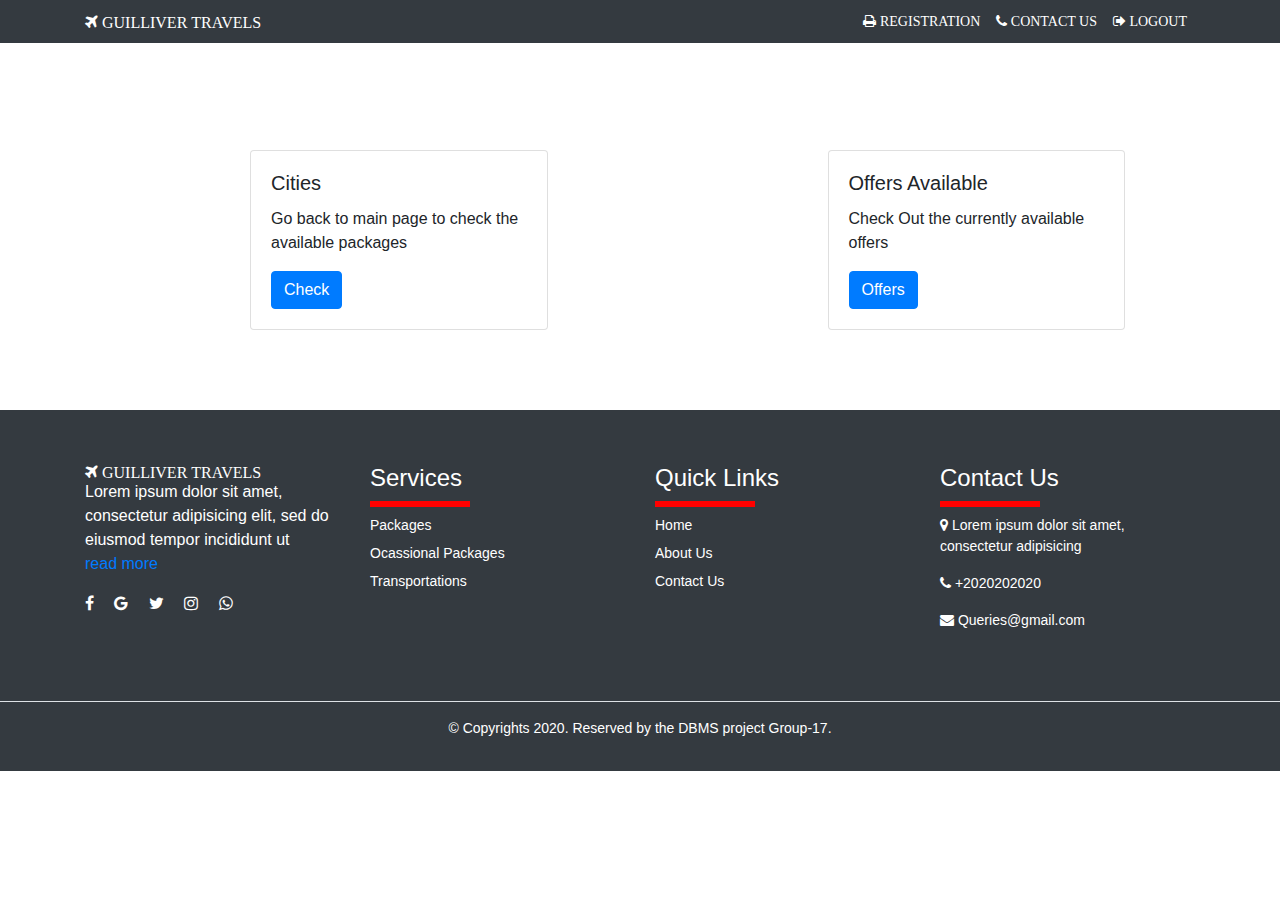
<file: travel-website/userprofile.html>
<html>
<head>
  <meta charset="UTF-8">
  <meta name="viewport" content="width=device-width, initial-scale=1.0">
  <meta http-equiv="X-UA-Compatible" content="ie=edge">
  <title>
   MY Profile
  </title>
  <link rel="stylesheet" href="https://cdn.jsdelivr.net/npm/bootstrap@4.5.3/dist/css/bootstrap.min.css">
      <link rel="stylesheet" href="https://cdnjs.cloudflare.com/ajax/libs/twitter-bootstrap/4.5.3/css/bootstrap.min.css">
      <link rel="stylesheet" href="https://stackpath.bootstrapcdn.com/font-awesome/4.7.0/css/font-awesome.min.css">
      <link rel="stylesheet" href="https://fonts.googleapis.com/css?family=Teko&display=swap">
      <style>
      .navbar-nav a{
        font-family: apple;
        font-size: 14px;
        text-transform: uppercase;
        font-weight: normal;
      }


      .navbar-light .navbar-nav .active > .nav-link, .navbar-light .navbar-nav .nav-link.active, .navbar-light .navbar-nav .nav-link.show, .navbar-light .navbar-nav .show > .nav-link {
      	color: #fff !important;
      }
      .navbar-light, .navbar-nav, .nav-link{
        color: #fff !important;
      }
      .navbar-nav{
        text-align: center;
      }
      .nav-link{
        padding: .2rem 1rem;
      }
      .navbar-light .navbar-nav .nav-link:focus, .navbar-light .navbar-nav .nav-link:hover{
        color: red !important;
      }

.section{
  padding-top: 54px;
  padding-bottom: 54px;
}
.underline{
 width: 100px;
 height: 06px;
 background-color: red;
}
.bg-occasions{
  background-image:url('3.jpg');
  background-size: cover;
  background-position: center center;
  background-repeat: no-repeat;
  position: relative;
  background-attachment: fixed;
}
.heading{
  color: red;
  font-size: 22px;
  font-family: apple;
  font-weight: 500;
  text-align: center;
  padding-bottom: 25px;
}
.h1, h1 {
	font-size: 1.3 rem;
}
.footer-link{
  color: #fff;
  font-size: 14px;
  margin-bottom: 07px;
}
.f-14{
  font-size: 14px;

}

.col-sm-3{
  margin-left: 250px;
  padding-top: 150px !important;
  padding-bottom: 80px;
}

      </style>
  </head>
</head>
<body>
  <nav class="navbar navbar-expand-lg navbar-light fixed-top bg-dark ">
    <div class="container">
    <i class="fa fa-plane text-white" aria-hidden="true">  GUILLIVER TRAVELS</i>
    <button class="navbar-toggler" type="button" data-toggle="collapse" data-target="#navbarSupportedContent" aria-controls="navbarSupportedContent" aria-expanded="false" aria-label="Toggle navigation">
    <i class="fa fa-bars"></i>
    </button>

    <div class="collapse navbar-collapse" id="navbarSupportedContent">
     <ul class="navbar-nav ml-auto">

       <li class="nav-item">
         <a class="nav-link"  href="Registration.html">
            <i class="fa fa-print text-white"></i>
           Registration</a>
       </li>
       <li class="nav-item">
         <a class="nav-link" href="#contact text-white">
          <i class="fa fa-phone text-white"></i>
           Contact Us</a>
       </li>
       <li class="nav-item">
         <a class="nav-link" href="index.html">
                <i class="fa fa-sign-out text-white"></i>
           Logout</a>
       </li>
  </ul>
</div>
</div>
</nav>


<section id="pic">
  <div class="row">
  <div class="col-sm-3">
    <div class="card">
      <div class="card-body">
        <h5 class="card-title">Cities</h5>
        <p class="card-text">Go back to main page to check the available packages</p>
        <a href="index.html" class="btn btn-primary">Check</a>
      </div>
    </div>
  </div>
  <div class="col-sm-3">
    <div class="card">
      <div class="card-body">
        <h5 class="card-title">Offers Available</h5>
        <p class="card-text">Check Out the currently available offers</p>
        <a href="#" class="btn btn-primary">Offers</a>
      </div>
    </div>
  </div>
</div>
</section>
</div>
  </form>
</div>
</div>

<section id="contact">
<footer class="bg-dark">
  <section class="section">
    <div class="container">
      <div class="row">
        <div class="col-md-3">
             <i class="fa fa-plane text-white" aria-hidden="true">  GUILLIVER TRAVELS</i>
           <p class="text-white">Lorem ipsum dolor sit amet, consectetur adipisicing elit, sed do
             eiusmod tempor incididunt ut<br>
            <a href="about-us.html">read more</a>
           </p>
        <div class="footer-social-media">
          <i class="fa fa-facebook text-white mr-3"></i>
          <i class="fa fa-google text-white mr-3"></i>
          <i class="fa fa-twitter text-white mr-3"></i>
          <i class="fa fa-instagram text-white mr-3"></i>
          <i class="fa fa-whatsapp text-white mr-3"></i>
        </div>
      </div>
      <div class="col-md-3">
        <h4 class="text-white">Services</h4>
        <div class="underline  mb-2"></div>
        <div class="footer-link"><a href="#" class="text-white" >Packages</a></div>
          <div class="footer-link"><a href="#" class="text-white" >Ocassional Packages</a></div>
            <div class="footer-link"><a href="#" class="text-white">Transportations</a></div>
      </div>
      <div class="col-md-3">
        <h4 class="text-white">Quick Links</h4>
        <div class="underline  mb-2"></div>
        <div class="footer-link"><a href="#" class="text-white" >Home</a></div>
          <div class="footer-link"><a href="#" class="text-white" >About Us</a></div>
            <div class="footer-link"><a href="#" class="text-white">Contact Us</a></div>
      </div>
      <div class="col-md-3">
        <h4 class="text-white">Contact Us</h4>
        <div class="underline  mb-2"></div>
        <p class="text-white f-14">
         <i class="fa fa-map-marker"></i>
          Lorem ipsum dolor sit amet, consectetur adipisicing</p>
          <p class="text-white f-14">
           <i class="fa fa-phone"></i>
            <a href="tel:+2020202020" class="text-white">+2020202020</p>
            <p class="text-white f-14">
             <i class="fa fa-envelope"></i>
                <a href="mailto:navyavinnakota0905@gmail.com" class="text-white">Queries@gmail.com</p>

      </div>
        </div>
      </div>
  </section>

  <section class="py-3 border-top">
    <div class="container">
      <div class="row">
        <div class="col-md-12 text-center">
          <p class="text-white f-14">
            &copy; Copyrights 2020. Reserved by the DBMS project Group-17.
          </p>
        </div>
      </div>
    </div>
  </section>
</footer>
</section>

</body>
</html>
</file>
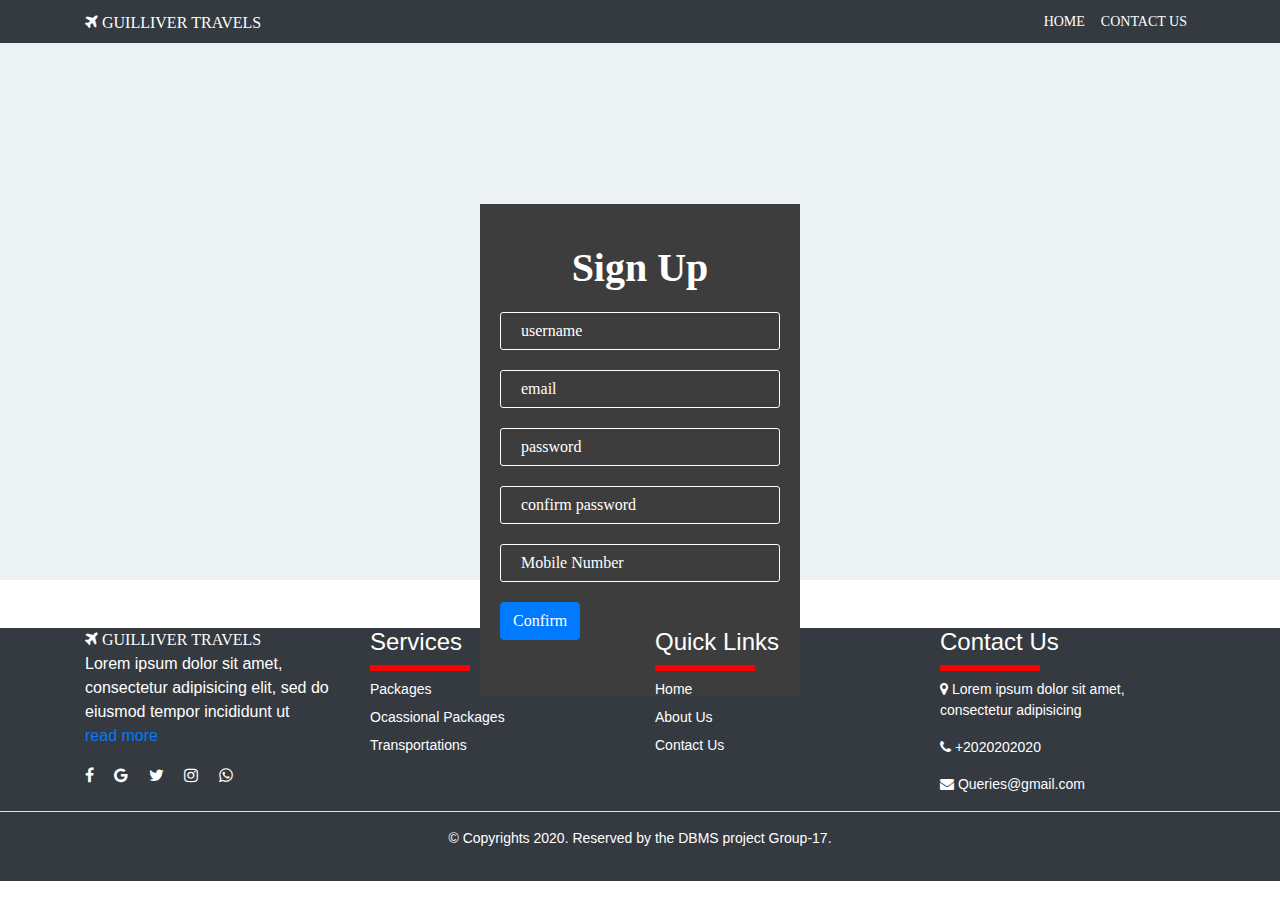
<file: travel-website/usignup.html>
<!DOCTYPE html>
<html lang="en" dir="ltr">
  <head>
    <meta charset="utf-8">
    <title>Admin Registration</title>
    <link rel="stylesheet" href="https://cdn.jsdelivr.net/npm/bootstrap@4.5.3/dist/css/bootstrap.min.css">
    <link rel="stylesheet" href="https://cdnjs.cloudflare.com/ajax/libs/twitter-bootstrap/4.5.3/css/bootstrap.min.css">
    <link rel="stylesheet" href="https://stackpath.bootstrapcdn.com/font-awesome/4.7.0/css/font-awesome.min.css">
    <link rel="stylesheet" href="https://fonts.googleapis.com/css?family=Teko&display=swap">
    <style>
    * {
margin: 0;
padding: 0;
box-sizing: border-box;
}

.navbar-nav a{
font-family: apple;
font-size: 14px;
text-transform: uppercase;
font-weight: normal;
}


.navbar-light .navbar-nav .active > .nav-link, .navbar-light .navbar-nav .nav-link.active, .navbar-light .navbar-nav .nav-link.show, .navbar-light .navbar-nav .show > .nav-link {
color: #fff !important;
}
.navbar-light, .navbar-nav, .nav-link{
color: #fff !important;
}
.navbar-nav{
text-align: center;
}
.nav-link{
padding: .2rem 1rem;
}
.navbar-light .navbar-nav .nav-link:focus, .navbar-light .navbar-nav .nav-link:hover{
color: red !important;
}
.w-100{
height: 100vh;
}
@media only screen and (max-width: 767px) {
.navbar-nav,.ml-auto{
  background: transparet;
}
.navbar-toggler{
  padding: 1px 5px;
  font-size: 18px;
  line-height: 0.3;
  background: #fff !important;
}
}
.underline{
 width: 100px;
 height: 06px;
 background-color: red;
}

.footer-link{
  color: #fff;
  font-size: 14px;
  margin-bottom: 07px;
}
.f-14{
  font-size: 14px;
}
*{
  margin:0;
  padding:0;
}
.adr{
  padding-top: 80px;
  padding-bottom: 500px;
  background: #ecf1f4;
  font-family: apple;
}
.form-wrap{
  width: 320px;
  background: #3e3d3d;
  padding: 40px 20px;
  box-sizing: border-box;
  position: absolute;
  left: 50%;
  top: 50%;
  transform: translate(-50%, -50%);
}
h1{
  text-align: center;
  color: white;
  font-weight: bold;
  margin-bottom: 20px;
  font-family: apple;
}
input{
  width: 100%;
  background: none;
  border: 1px solid #fff;
  border-radius: 3px;
  padding: 6px 20px;
  box-sizing: border-box;
  font-size: 16px;
  margin-bottom: 20px;
}
input[type="button"]{
  background: white;
  border: 0;
  cursor: pointer;
  color: #3e3d3d;
}
input[type="button"]:hover{
  background: red;
  transition: .6s ease;
}
::placeholder{
  color: white;
}
    </style>
  </head>
  <body>
    <nav class="navbar navbar-expand-lg navbar-light fixed-top bg-dark ">
      <div class="container">
      <i class="fa fa-plane text-white" aria-hidden="true">  GUILLIVER TRAVELS</i>
      <button class="navbar-toggler" type="button" data-toggle="collapse" data-target="#navbarSupportedContent" aria-controls="navbarSupportedContent" aria-expanded="false" aria-label="Toggle navigation">
      <i class="fa fa-bars"></i>
      </button>

      <div class="collapse navbar-collapse" id="navbarSupportedContent">
       <ul class="navbar-nav ml-auto">
         <li class="nav-item active">
           <a class="nav-link" href="index.html">Home</a>
         </li>
         <li class="nav-item">
           <a class="nav-link" href="#contact">Contact Us</a>
         </li>
    </ul>
  </div>
</div>
</nav>
<section class="adr" id="adr">
  <form action= "usersignup.php" method="POST">
   <div class="form-wrap">

     <h1>Sign Up</h1>
       <div class="input-field">
         <input type="text" placeholder="username" name="name">
       </div>
       <div class="input-field">
         <input type="email" placeholder="email" name="email">
       </div>
       <div class="input-field">
          <input type="password" name="password" placeholder="password">
       </div>
      <div class="input-field">
        <input type="password" name="confirm" placeholder="confirm password">
      </div>
      <div class="input-field">
        <input type="text" name="mobile" placeholder="Mobile Number">
      </div>
      <div class="form-group col-md-25">
      <button type="submit" class="btn btn-primary" name="confirm">Confirm</button>
      </div>
</div>
</form>


</section>
<section id="contact">
<footer class="bg-dark mt-5">
  <section class="section">
    <div class="container">
      <div class="row ">
        <div class="col-md-3">
             <i class="fa fa-plane text-white" aria-hidden="true">  GUILLIVER TRAVELS</i>
           <p class="text-white">Lorem ipsum dolor sit amet, consectetur adipisicing elit, sed do
             eiusmod tempor incididunt ut<br>
            <a href="#">read more</a>
           </p>
        <div class="footer-social-media">
          <i class="fa fa-facebook text-white mr-3"></i>
          <i class="fa fa-google text-white mr-3"></i>
          <i class="fa fa-twitter text-white mr-3"></i>
          <i class="fa fa-instagram text-white mr-3"></i>
          <i class="fa fa-whatsapp text-white mr-3"></i>
        </div>
      </div>
      <div class="col-md-3">
        <h4 class="text-white">Services</h4>
        <div class="underline  mb-2"></div>
        <div class="footer-link"><a href="#" class="text-white" >Packages</a></div>
          <div class="footer-link"><a href="#" class="text-white" >Ocassional Packages</a></div>
            <div class="footer-link"><a href="#" class="text-white">Transportations</a></div>
      </div>
      <div class="col-md-3">
        <h4 class="text-white">Quick Links</h4>
        <div class="underline  mb-2"></div>
        <div class="footer-link"><a href="#" class="text-white" >Home</a></div>
          <div class="footer-link"><a href="#" class="text-white" >About Us</a></div>
            <div class="footer-link"><a href="#" class="text-white">Contact Us</a></div>
      </div>
      <div class="col-md-3">
        <h4 class="text-white">Contact Us</h4>
        <div class="underline  mb-2"></div>
        <p class="text-white f-14">
         <i class="fa fa-map-marker"></i>
          Lorem ipsum dolor sit amet, consectetur adipisicing</p>
          <p class="text-white f-14">
           <i class="fa fa-phone"></i>
            <a href="tel:+2020202020" class="text-white">+2020202020</p>
            <p class="text-white f-14">
             <i class="fa fa-envelope"></i>
                <a href="mailto:navyavinnakota0905@gmail.com" class="text-white">Queries@gmail.com</p>

      </div>
        </div>
      </div>
  </section>


  <section class="py-3 border-top">
    <div class="container">
      <div class="row">
        <div class="col-md-12 text-center">
          <p class="text-white f-14">
            &copy; Copyrights 2020. Reserved by the DBMS project Group-17.
          </p>
        </div>
      </div>
    </div>
  </section>
</footer>
</section>
  </body>
</html>
</file>
<file: travel-website/style.css>
.carousel-item{
  height: 100vh;
  min-height: 300px;
  background: no-repeat center center scroll;
  -webkit-background-size: cover;
  background-size: cover;
}
.carousel-caption{
  top: 230px;
}
.carousel-caption h5{
  color: #111;
  font-size: 60px;
  text-transform: uppercase;
  letter-spacing: 2px;
  margin-top: 25px;
  font-family:apple;
}
.carousel-caption p{
  color: #111;
  width: 60%;
  margin: auto;
  font-size: 18px;
  line-height: 1.9;
  font-family: apple;
}
.carousel-caption a{
  text-transform: uppercase;
  padding: 10px 30px;
  display: inline-block;
  color: #fff;
  margin-top: 15px;
}
.navbar-nav a{
  font-family: apple;
  font-size: 14px;
  text-transform: uppercase;
  font-weight: normal;
}


.navbar-light .navbar-nav .active > .nav-link, .navbar-light .navbar-nav .nav-link.active, .navbar-light .navbar-nav .nav-link.show, .navbar-light .navbar-nav .show > .nav-link {
	color: #fff !important;
}
.navbar-light, .navbar-nav, .nav-link{
  color: #fff !important;
}
.navbar-nav{
  text-align: center;
}
.nav-link{
  padding: .2rem 1rem;
}
.navbar-light .navbar-nav .nav-link:focus, .navbar-light .navbar-nav .nav-link:hover{
  color: red !important;
}
.w-100{
  height: 100vh;
}
@media only screen and (max-width: 767px) {
  .navbar-nav,.ml-auto{
    background: transparet;
  }
  .navbar-toggler{
    padding: 1px 5px;
    font-size: 18px;
    line-height: 0.3;
    background: #fff !important;
  }
}

.services{
  padding: 40px 10px;
}
.single-service{
  padding: 10px 10px;
  position: relative;
  background: #fff;
  text-align: center;
  font-family: apple;
  box-shadow: 0 1px 3px rgba(0,0,0,0.5);
  transition: all .5s ease-in-out 0s;
}
.single-service h2{
  text-transform: uppercase;
  font-size: 22px;
  font-weight: normal;
  font-family: apple;
}
.single-service:before{
  content: '';
  left: 0;
  top: 0;
  height: 5px;
  width: 100%;
  background:transparent;
  position: absolute;
  transition: all 0.5s cubic-bezier(1, 0.03, 0.15, 0.99) 0s;
}
.single-service > *{
  poition: relative;
}
.single-service:hover{
  box-shadow: 0 10px 20px rgba(85, 85, 85, 0.2);
}
.single-service:hover:before{
  height: 100%;
}
.icon-box{
  width:  80px;
  height: 80px;
  background: #333;
  display: inline-block;
  border-radius: 50%;
  margin-bottom: 15px;
}
.icon-box i{
  color: #fff;
  font-size: 40px;
  padding: 20px 0;
}

.single-service:hover h2,
.single-service:hover p{
  color: orange;
  transition: .7s;
}
.single-service a{
  text-tranform: uppercase;
  background: #333;
  color: #fff;
  border-radius: 50px;
  padding: 10px 15px;
  display: inline-block;
  margin-top: 20px;
}

.features{
  padding: 90px 0;
}
.features h1{
   text-align: center;
   padding-bottom: 30px;
   font-weight: normal;
}
.featured{
  padding: 90px 0;
}
.section{
  padding-top: 54px;
  padding-bottom: 54px;
}
.underline{
 width: 100px;
 height: 06px;
 background-color: red;
}
.bg-occasions{
  background-image:url('3.jpg');
  background-size: cover;
  background-position: center center;
  background-repeat: no-repeat;
  position: relative;
  background-attachment: fixed;
}
.h1, h1 {
	font-size: 1.3 rem;
}

.footer-link{
  color: #fff;
  font-size: 14px;
  margin-bottom: 07px;
}
.f-14{
  font-size: 14px;
}

.up{
  background-image: url(6.jpg);
  height: 700px;
  background-size:cover;
  background-attachment: fixed;
}
.conta{
  padding-top: 135px;
  padding-right: 0px;
}
.head{
  font-size: 40px;
  color: white;
  margin-top: 50px;
  margin-bottom: 40px;
}
.form-control{
  margin-top: 10px;
  border-radius: 0px;
  font-size: 20px;
  background-color: rgba(0,0,0,0.5);
  background: transparent;
  height: 90px;
  width: 50px;
}
input[type="checkbox"]{
  margin-top: 15px;
  width: 15px;
  height: 15px;
}
small{
  font-size: 18px;
  color: white;
  margin-left: 18px;
}
.btn-danger{
  margin-top: 25px;
  width: 400px;
  border-radius: 0px;
  font-size: 29px;
}
.sign{
  background: rgba(0,0,0,0.8);
  height: 500px;
  padding: 20px;
}
</file>
<file: travel-website/master.css>
* {
  margin: 0;
  padding: 0;
  box-sizing: border-box;
}

.navbar-nav a{
  font-family: apple;
  font-size: 14px;
  text-transform: uppercase;
  font-weight: normal;
}


.navbar-light .navbar-nav .active > .nav-link, .navbar-light .navbar-nav .nav-link.active, .navbar-light .navbar-nav .nav-link.show, .navbar-light .navbar-nav .show > .nav-link {
	color: #fff !important;
}
.navbar-light, .navbar-nav, .nav-link{
  color: #fff !important;
}
.navbar-nav{
  text-align: center;
}
.nav-link{
  padding: .2rem 1rem;
}
.navbar-light .navbar-nav .nav-link:focus, .navbar-light .navbar-nav .nav-link:hover{
  color: red !important;
}
.w-100{
  height: 100vh;
}
@media only screen and (max-width: 767px) {
  .navbar-nav,.ml-auto{
    background: transparet;
  }
  .navbar-toggler{
    padding: 1px 5px;
    font-size: 18px;
    line-height: 0.3;
    background: #fff !important;
  }
}
.containes{
  padding-left: 100px;
  padding-right: 100px;
  padding-top: 100px;
  padding-bottom: 100px;
}

.section{
  padding-top: 54px;
  padding-bottom: 54px;
}
.underline{
 width: 100px;
 height: 06px;
 background-color: red;
}
.bg-occasions{
  background-image:url('3.jpg');
  background-size: cover;
  background-position: center center;
  background-repeat: no-repeat;
  position: relative;
  background-attachment: fixed;
}
.heading{
  color: red;
  font-size: 22px;
  font-family: apple;
  font-weight: 500;
  text-align: center;
  padding-bottom: 25px;
}
.h1, h1 {
	font-size: 1.3 rem;
}
.footer-link{
  color: #fff;
  font-size: 14px;
  margin-bottom: 07px;
}
.f-14{
  font-size: 14px;

}
</file>
